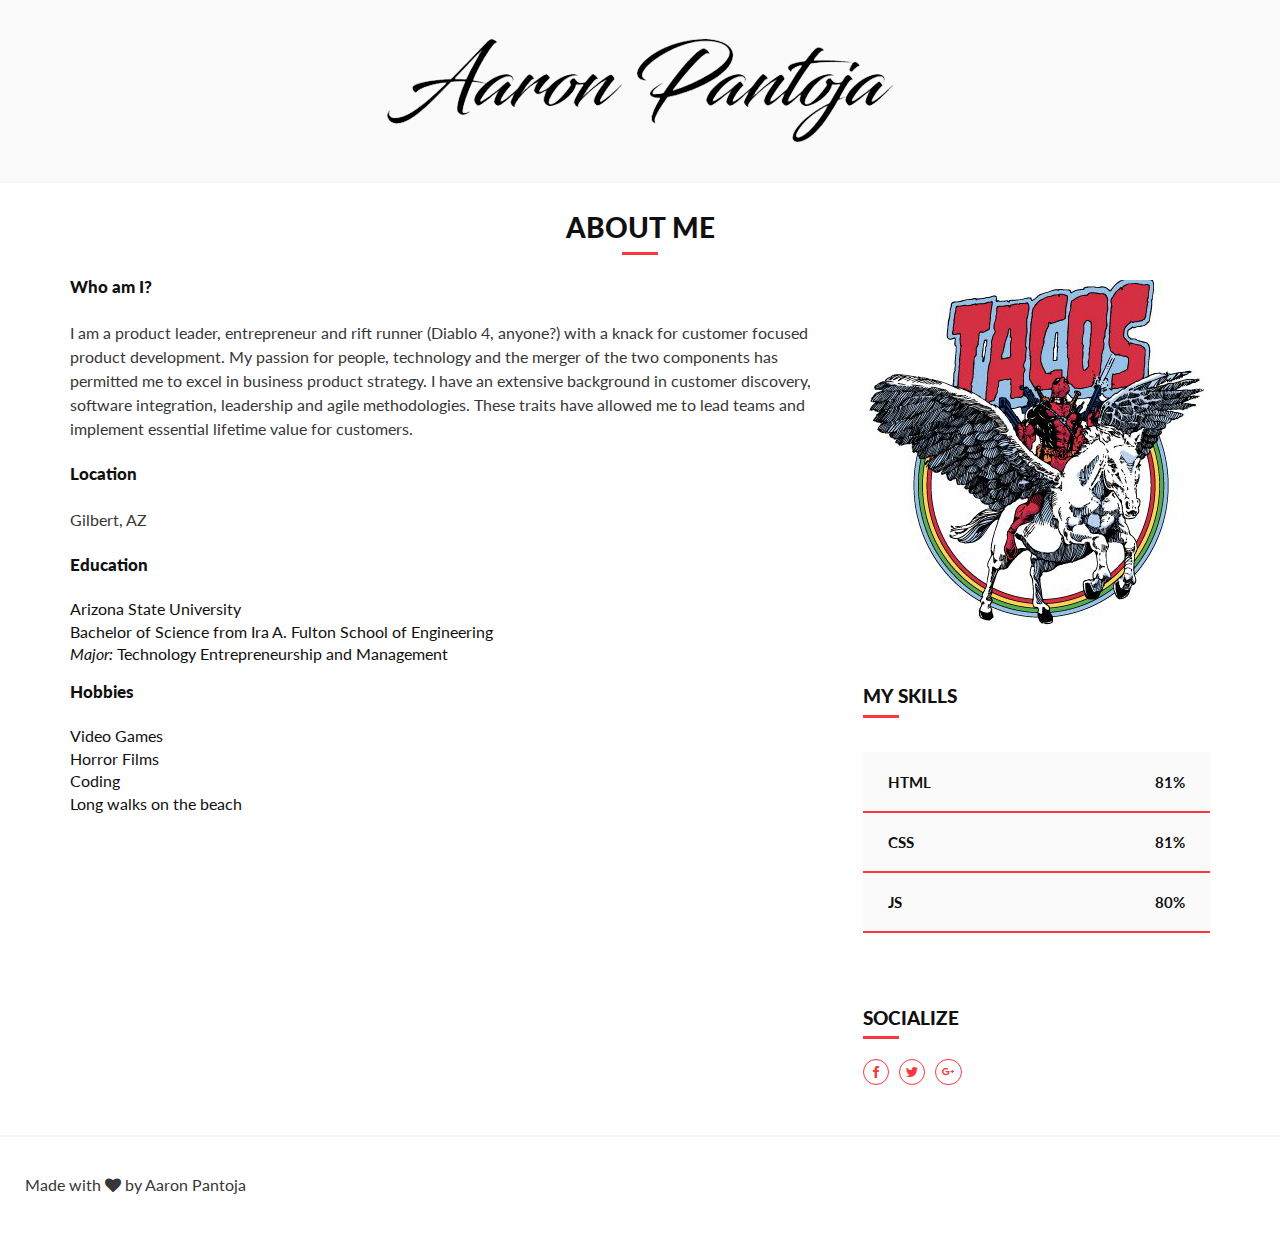
<file: index.html>
<!DOCTYPE html>
<html lang="en">
  <head>
    <title> Aaron Pantoja </title>
    <!-- METATAGS-->
    <meta charset="utf-8">
    <meta name="description" content="Gamer, Family Man, Caring">
    <meta name="viewport" content="width=device-width, maximum-scale=1.0, minimum-scale=1.0, user-scalable=no">
    <!-- STYLESHEETS-->
    <link href="./assets/css/vendor/bootstrap.css" rel="stylesheet" type="text/css">
    <link href="./assets/css/style.css" rel="stylesheet" type="text/css">
    <link href="./assets/css/responsive.css" rel="stylesheet" type="text/css">
    <!-- PLUGINS-->
    <link href="./assets/css/vendor/jquery.jscrollpane.css" rel="stylesheet" type="text/css">
    <link href="./assets/css/vendor/evil-icons.css" rel="stylesheet" type="text/css">
    <link href="./assets/css/vendor/animate.css" rel="stylesheet" type="text/css">
    <!-- GOOGLE FONT-->
    <link href="https://fonts.googleapis.com/css?family=Lato:300,400,700,900" rel="stylesheet" type="text/css">
    <!-- FAVICON-->
    <link href="./assets/images/favicon.ico" rel="shortcut icon" type="image/x-icon">
    <!-- FONT AWESOME -->
    <link rel="stylesheet" href="./assets/css/font-awesome-4.6.3/css/font-awesome.min.css">
  </head>
  <body>

    <!-- SPINNER-->
    <div class="spinner"><i class="ei-spinner-3 spinner-icon"></i></div>
    <!-- END / SPINNER-->

    <!-- PAGE CONTENT-->
    <div id="page-wrapper">
      <!-- SMALL HEADER-->
      <header class="page-header minimal sticky">
        <div class="bar-center">
          <!-- LOGO--><a href="#"><img src="./assets/images/AP-logo.PNG" alt="Aaron Pantoja" class="logo"></a>
          <!-- END LOGO-->
        </div>
      </header>
      <!-- END SMALL HEADER-->

      <div class="site-content">
        <div class="page-content">
          <h1 class="bndl-title large center">About Me</h1>
          <section>
            <div class="container">
              <div class="row">
                <div class="col-md-8">
                  <h4>Who am I?</h4>
                  <p>I am a product leader, entrepreneur and rift runner (Diablo 4, anyone?) with a knack for customer focused product development.  My passion for people, technology and the merger of the two components has permitted me to excel in business product strategy.  I have an extensive background in customer discovery, software integration, leadership and agile methodologies.  These traits have allowed me to lead teams and implement essential lifetime value for customers.</p>

                  <h4>Location</h4>
                  <p>Gilbert, AZ</p>

                  <h4>Education</h4>
                  <ul>
                    <li>Arizona State University</li>
                    <li>Bachelor of Science from Ira A. Fulton School of Engineering</li>
                    <li><i>Major: </i>Technology Entrepreneurship and Management</li>
                  </ul>

                  <h4>Hobbies</h4>
                  <ul>
                    <li>Video Games</li>
                    <li>Horror Films</li>
                    <li>Coding</li>
                    <li>Long walks on the beach</li>
                  </ul>
                </div>

                <div class="col-md-4"><img src="./media/Majestic.png" alt="alternate text" class="aligncenter">
                  <hr class="bndl-space">
                  <h2 class="bndl-title left">My Skills</h2>
                  <div class="bndl-shortcode bndl-progress-bar-group">
                    <!-- HTML PROGRESS BAR INTO OUTERSPACE-->
                    <div data-anim-to="99.9" class="bndl-progress-bar"><b class="progress-title">HTML</b><span class="progress-amount">0</span><span class="progress-graph"></span></div>
                    <!-- END / PROGRESS BAR -->
                    <!-- CSS PROGRESS BAR -->
                    <div data-anim-to="99.9" class="bndl-progress-bar"><b class="progress-title">CSS</b><span class="progress-amount">0</span><span class="progress-graph"></span></div>
                    <!-- END / PROGRESS BAR -->
                    <!-- JAVASCRIPT PROGRESS BAR -->
                    <div data-anim-to="99.9" class="bndl-progress-bar"><b class="progress-title">JS</b><span class="progress-amount">0</span><span class="progress-graph"></span></div>
                    <!-- END / PROGRESS BAR -->
                  </div>
                  <hr class="bndl-space">
                  <h2 class="bndl-title left">Socialize</h2>
                  <!-- SOCIAL ICONS-->
                  <div class="bndl-social-icons"><a href="https://www.facebook.com/aaron.pantoja"><i class="ei-sc-facebook"></i></a><a href="https://www.twitter.com/pantojaaron"><i class="ei-sc-twitter"></i></a><a href="https://plus.google.com/u/3/+AaronPantoja"><i class="ei-sc-google-plus"></i></a></div>
                  <!-- END / SOCIAL ICONS-->
                </div>
              </div>
            </div>
          </section>
        </div>
      </div>
      <!-- FOOTER-->
      <footer class="bndl-main-footer">
        <div class="bndl-footer-lower">
          <div class="container-fluid">
            <div class="row">
              <div class="col-md-5">
                <!-- WIDGET-->
                <div class="widget">
                  <p class="love">Made with <i class="fa fa-heart" aria-hidden="true"></i> by Aaron Pantoja</p>
                </div>
                <!-- END / WIDGET-->
              </div>
            </div>
          </div>
        </div>
      </footer>
      <!-- END / FOOTER-->
    </div>
    <!-- END PAGE CONTENT-->

    <!-- SCROLL TOP--><i class="scroll-top ei-chevron-up btn small"></i>
    <!-- END SCROLL TOP-->
    <!-- CORE-->
    <script src="./assets/js/vendor/jquery-2.2.2.min.js"></script>
    <script src="./assets/js/vendor/jquery.plugin.min.js"></script>
    <!-- PLUGINS-->
    <script src="./assets/js/vendor/imagesloaded.pkgd.min.js"></script>
    <script src="./assets/js/vendor/minigrid.min.js"></script>
    <script src="./assets/js/vendor/jquery.mousewheel.js"></script>
    <script src="./assets/js/vendor/jquery.jscrollpane.min.js"></script>
    <script src="./assets/js/vendor/jquery.countdown.min.js"></script>
    <script src="./assets/js/vendor/jquery.waypoints.js"></script>
    <!-- SCRIPTS-->
    <script src="./assets/js/main.js"></script>
  </body>
</html>
</file>
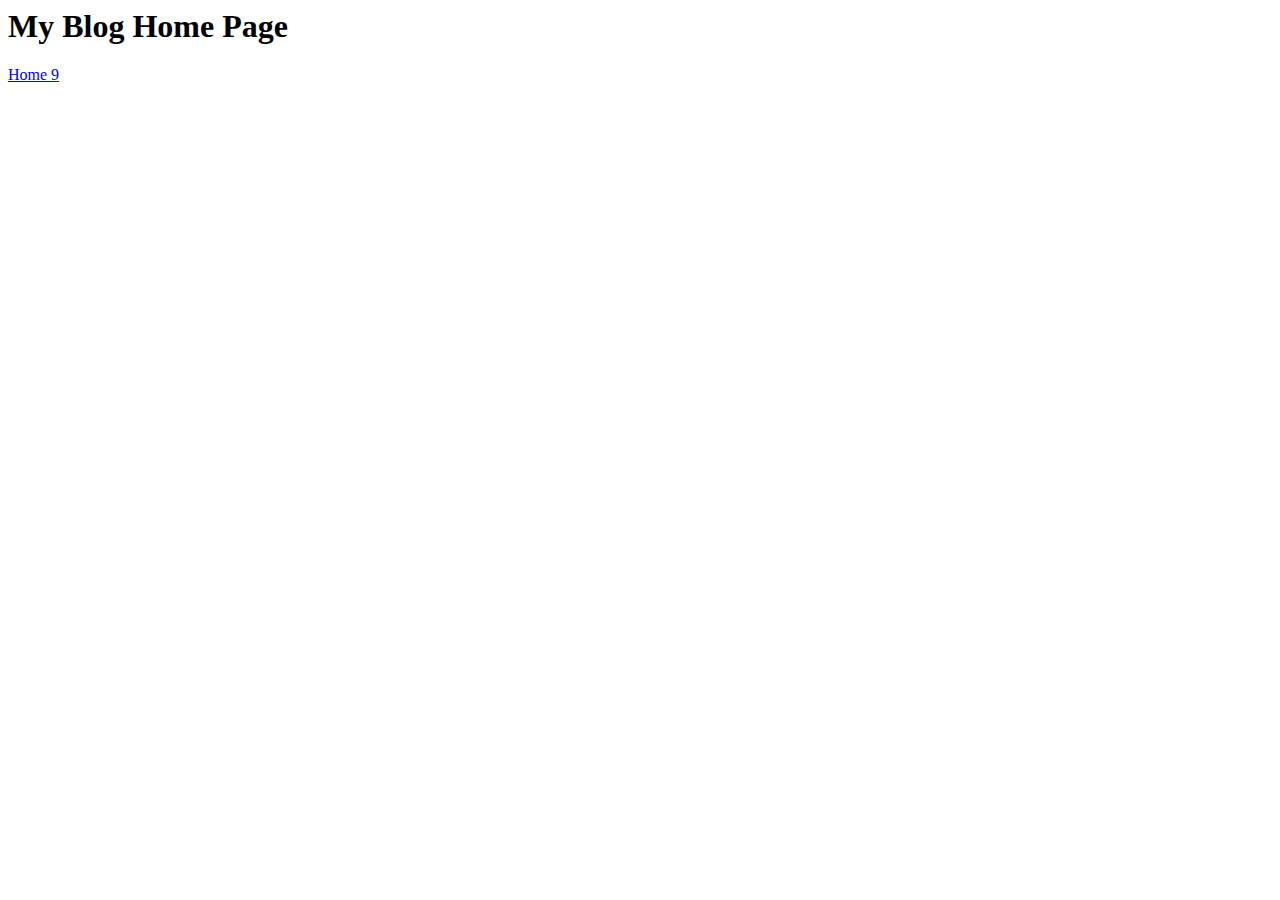
<file: blog.html>
<html lang="en">
 <head>
  <meta charset="utf-8"/>
  <meta content="width=device-width, initial-scale=1.0" name="viewport"/>
  <title>
   Horror Blog
  </title>
 </head>
 <body>
  <h1>
   My Blog Home Page
  </h1>
  <a href="blog.html">
   Home
  </a>
  <a href="content\9.html">
   9
  </a>
 </body>
</html>
</file>
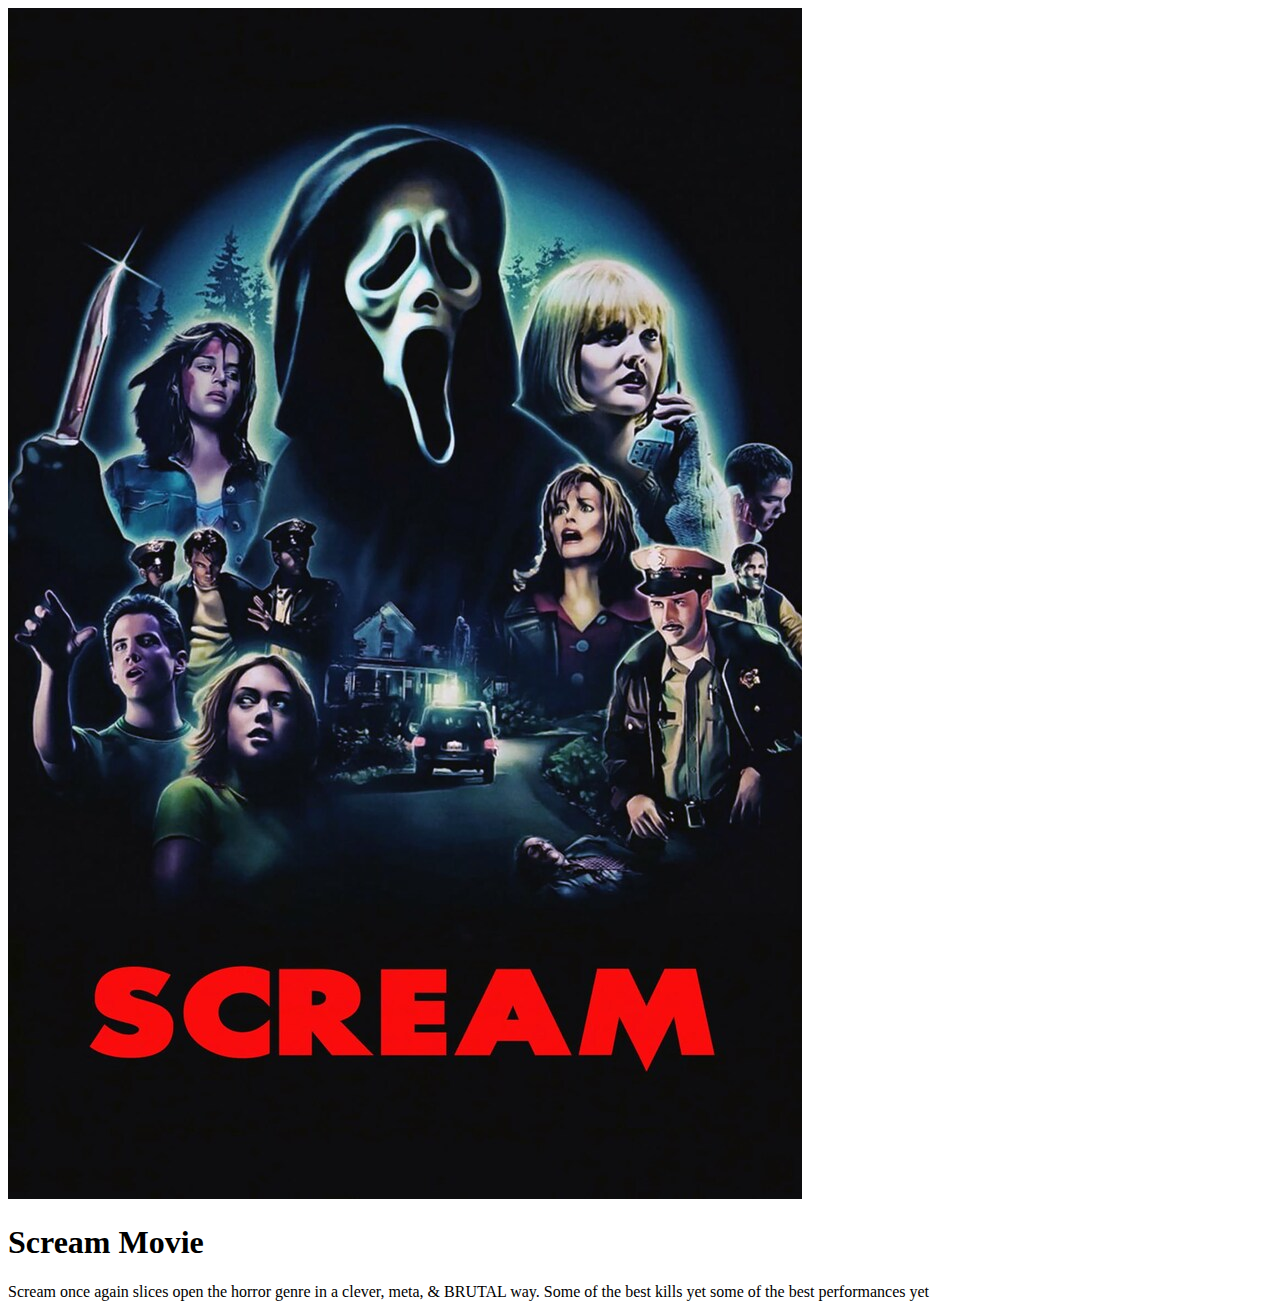
<file: content/1.html>
<!DOCTYPE html>
<html>
<head>
<title> Scream Movie </title>
</head>
<body>
<img src='scream_cover.png' alt='Cover Image'> <br />
<h1> Scream Movie </h1>Scream once again slices open the horror genre in a clever, meta, & BRUTAL way. Some of the best kills yet some of the best performances yet</body>
</html>
</file>
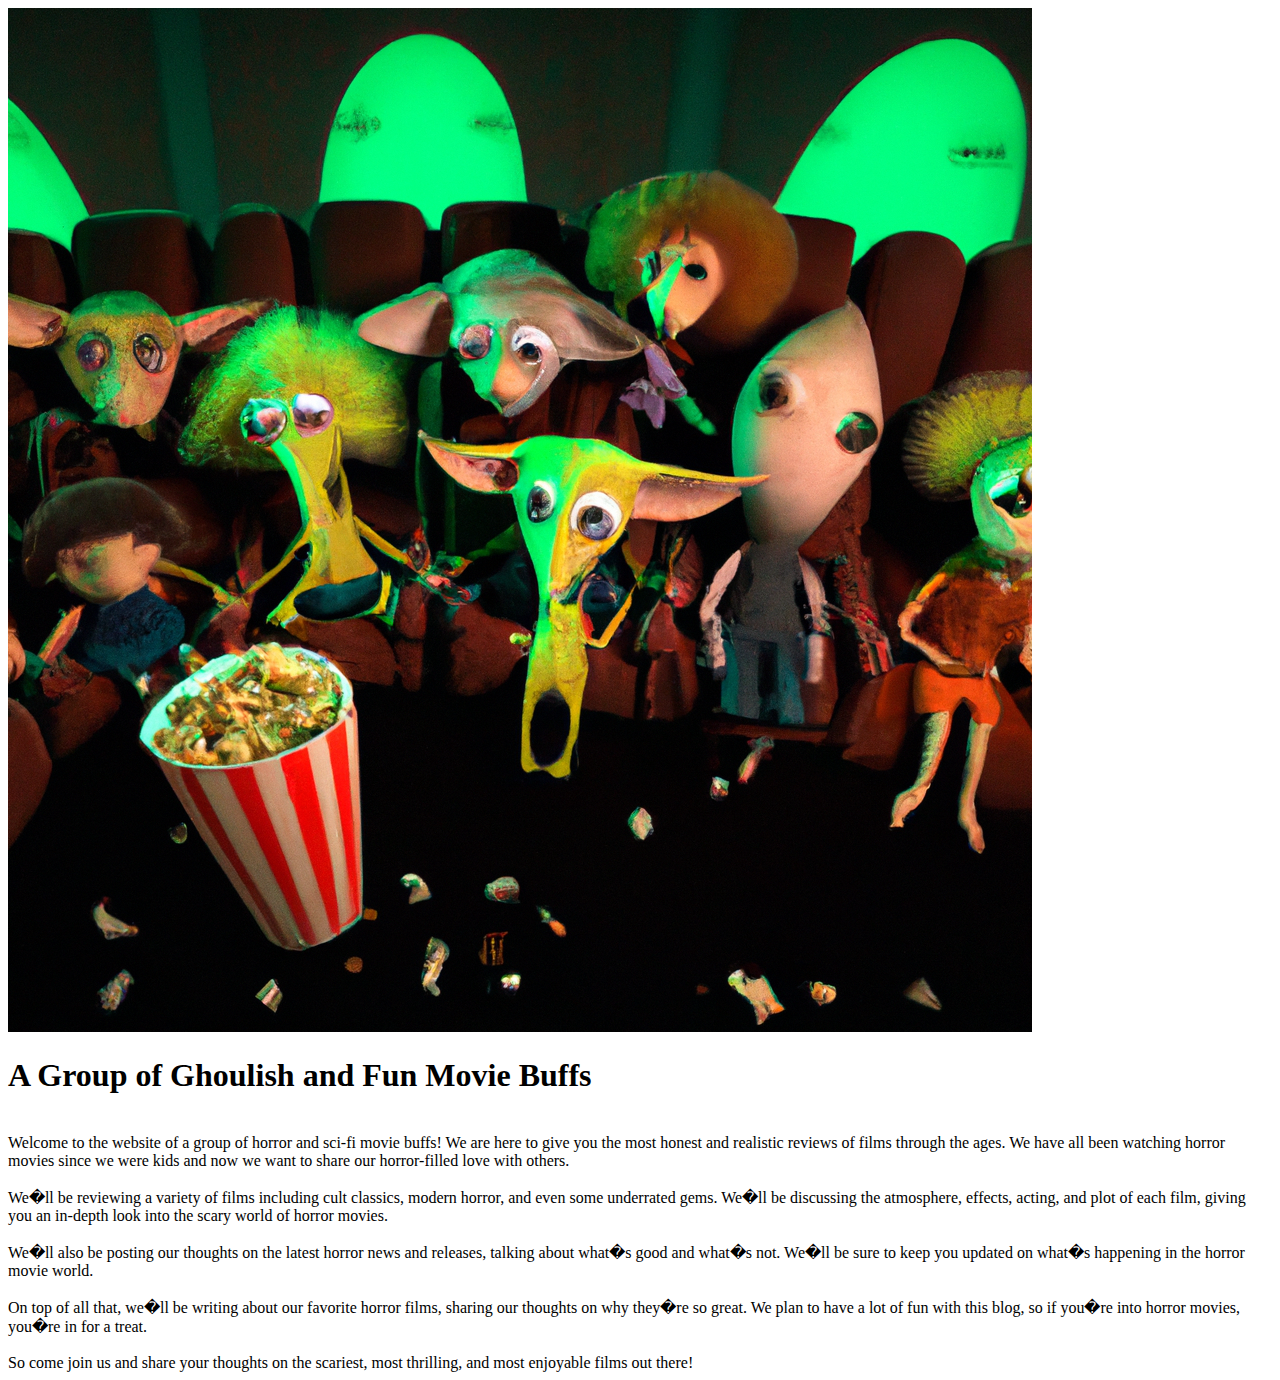
<file: content/2.html>
<!DOCTYPE html>
<html>
<head>
<title> A Group of Ghoulish and Fun Movie Buffs </title>
</head>
<body>
<img src='title2.png' alt='Cover Image'> <br />
<h1> A Group of Ghoulish and Fun Movie Buffs </h1><br />
    Welcome to the website of a group of horror and sci-fi movie buffs! We are here to give you the most honest and realistic reviews of films through the ages. We have all been watching horror movies since we were kids and now we want to share our horror-filled love with others.<br />
<br />
We�ll be reviewing a variety of films including cult classics, modern horror, and even some underrated gems. We�ll be discussing the atmosphere, effects, acting, and plot of each film, giving you an in-depth look into the scary world of horror movies. <br />
<br />
We�ll also be posting our thoughts on the latest horror news and releases, talking about what�s good and what�s not. We�ll be sure to keep you updated on what�s happening in the horror movie world.<br />
<br />
On top of all that, we�ll be writing about our favorite horror films, sharing our thoughts on why they�re so great. We plan to have a lot of fun with this blog, so if you�re into horror movies, you�re in for a treat. <br />
<br />
So come join us and share your thoughts on the scariest, most thrilling, and most enjoyable films out there!</body>
</html>
</file>
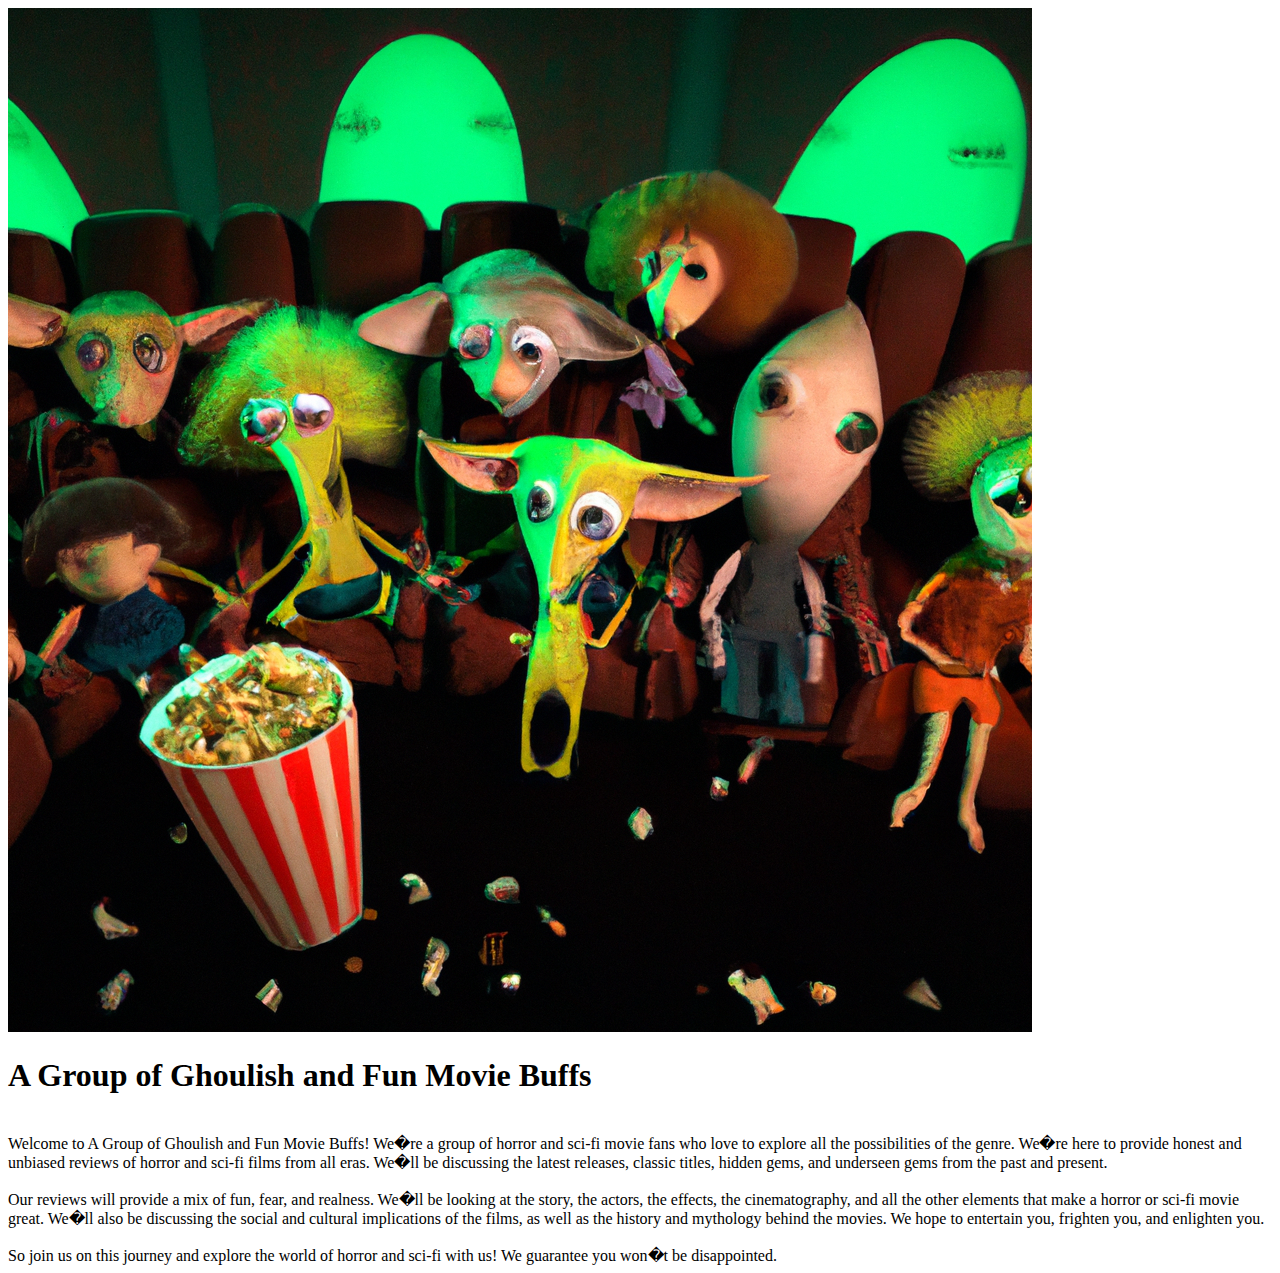
<file: content/4.html>
<!DOCTYPE html>
<html>
<head>
<title> A Group of Ghoulish and Fun Movie Buffs </title>
</head>
<body>
<img src='title2.png' alt='Cover Image'> <br />
<h1> A Group of Ghoulish and Fun Movie Buffs </h1><br />
    Welcome to A Group of Ghoulish and Fun Movie Buffs! We�re a group of horror and sci-fi movie fans who love to explore all the possibilities of the genre. We�re here to provide honest and unbiased reviews of horror and sci-fi films from all eras. We�ll be discussing the latest releases, classic titles, hidden gems, and underseen gems from the past and present.<br />
<br />
Our reviews will provide a mix of fun, fear, and realness. We�ll be looking at the story, the actors, the effects, the cinematography, and all the other elements that make a horror or sci-fi movie great. We�ll also be discussing the social and cultural implications of the films, as well as the history and mythology behind the movies. We hope to entertain you, frighten you, and enlighten you.<br />
<br />
So join us on this journey and explore the world of horror and sci-fi with us! We guarantee you won�t be disappointed.</body>
</html>
</file>
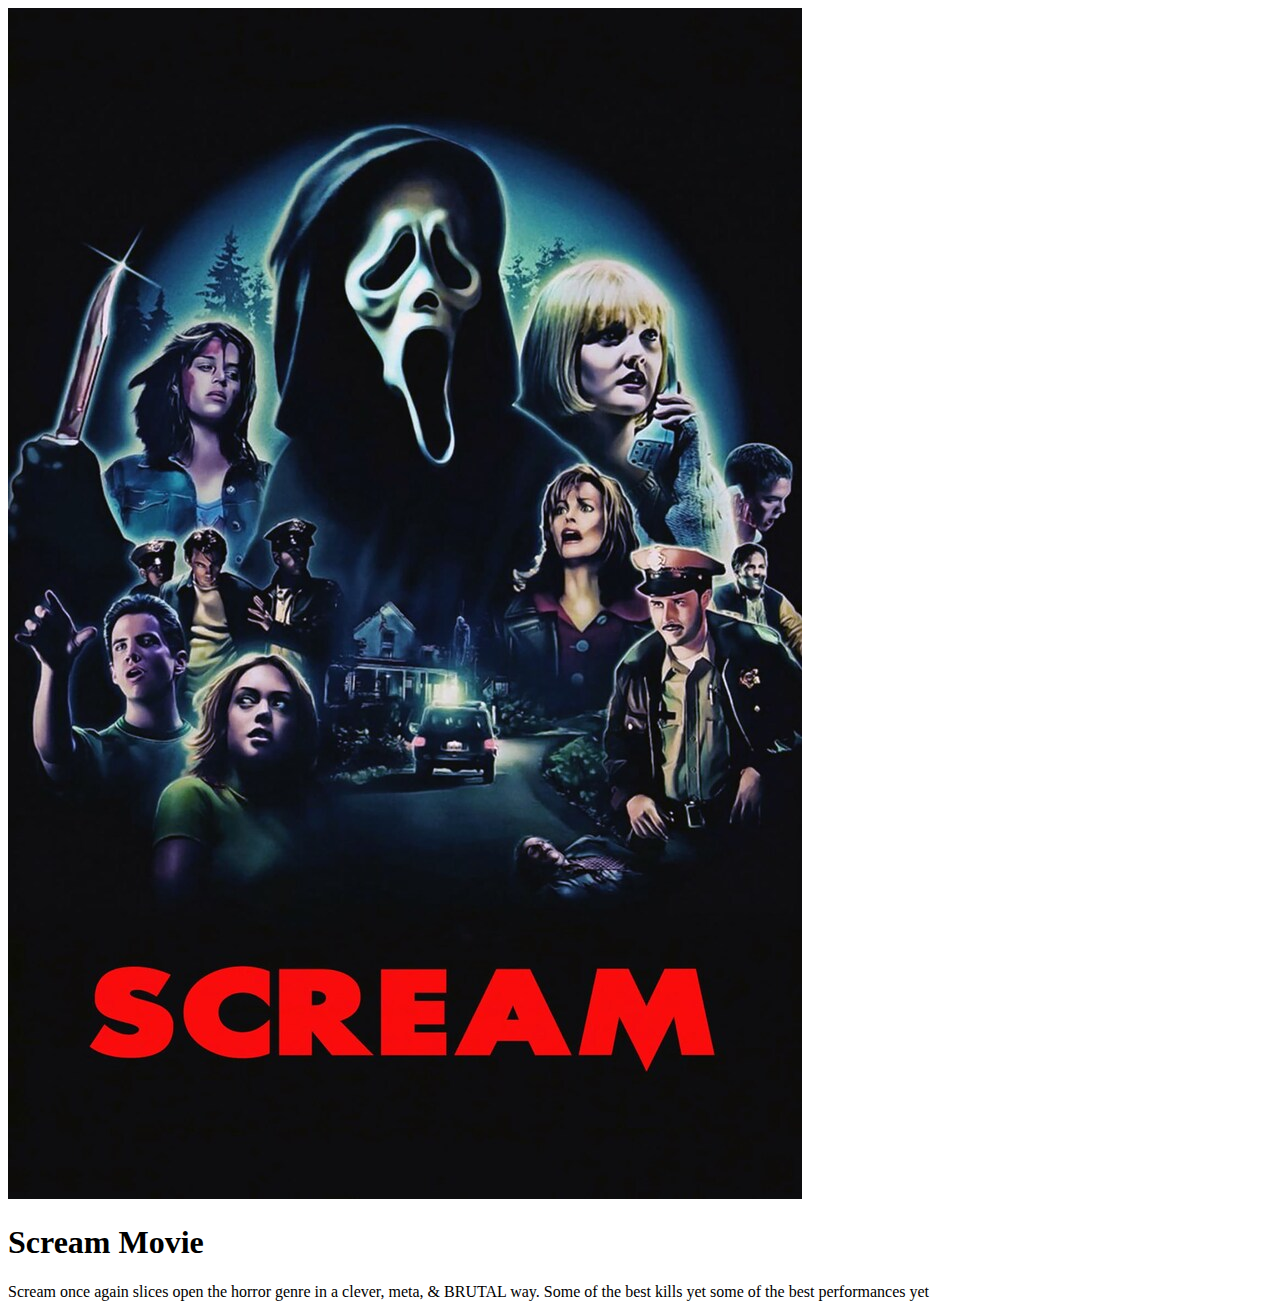
<file: content/7.html>
<!DOCTYPE html>
<html>
<head>
<title> Scream Movie </title>
</head>
<body>
<img src='scream_cover2.png' alt='Cover Image'> <br />
<h1> Scream Movie </h1>Scream once again slices open the horror genre in a clever, meta, & BRUTAL way. Some of the best kills yet some of the best performances yet</body>
</html>
</file>
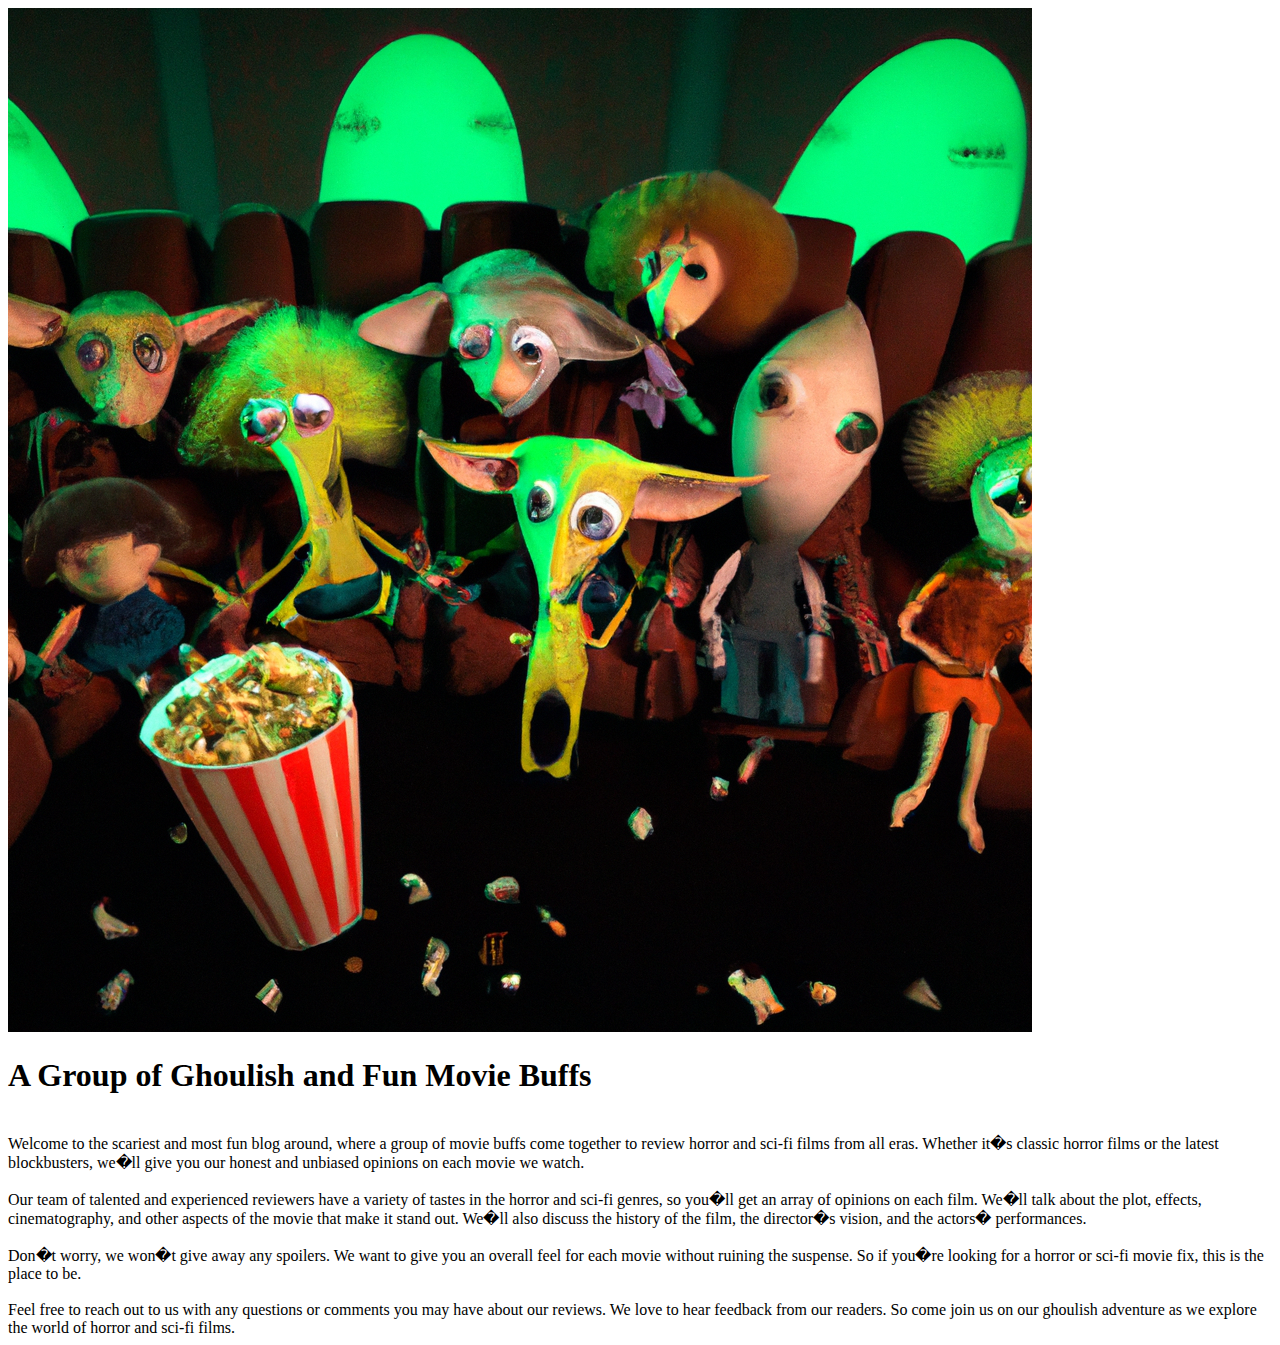
<file: content/8.html>
<!DOCTYPE html>
<html>
<head>
<title> A Group of Ghoulish and Fun Movie Buffs </title>
</head>
<body>
<img src='title2.png' alt='Cover Image'> <br />
<h1> A Group of Ghoulish and Fun Movie Buffs </h1><br />
    Welcome to the scariest and most fun blog around, where a group of movie buffs come together to review horror and sci-fi films from all eras. Whether it�s classic horror films or the latest blockbusters, we�ll give you our honest and unbiased opinions on each movie we watch. <br />
<br />
Our team of talented and experienced reviewers have a variety of tastes in the horror and sci-fi genres, so you�ll get an array of opinions on each film. We�ll talk about the plot, effects, cinematography, and other aspects of the movie that make it stand out. We�ll also discuss the history of the film, the director�s vision, and the actors� performances. <br />
<br />
Don�t worry, we won�t give away any spoilers. We want to give you an overall feel for each movie without ruining the suspense. So if you�re looking for a horror or sci-fi movie fix, this is the place to be. <br />
<br />
Feel free to reach out to us with any questions or comments you may have about our reviews. We love to hear feedback from our readers. So come join us on our ghoulish adventure as we explore the world of horror and sci-fi films.</body>
</html>
</file>
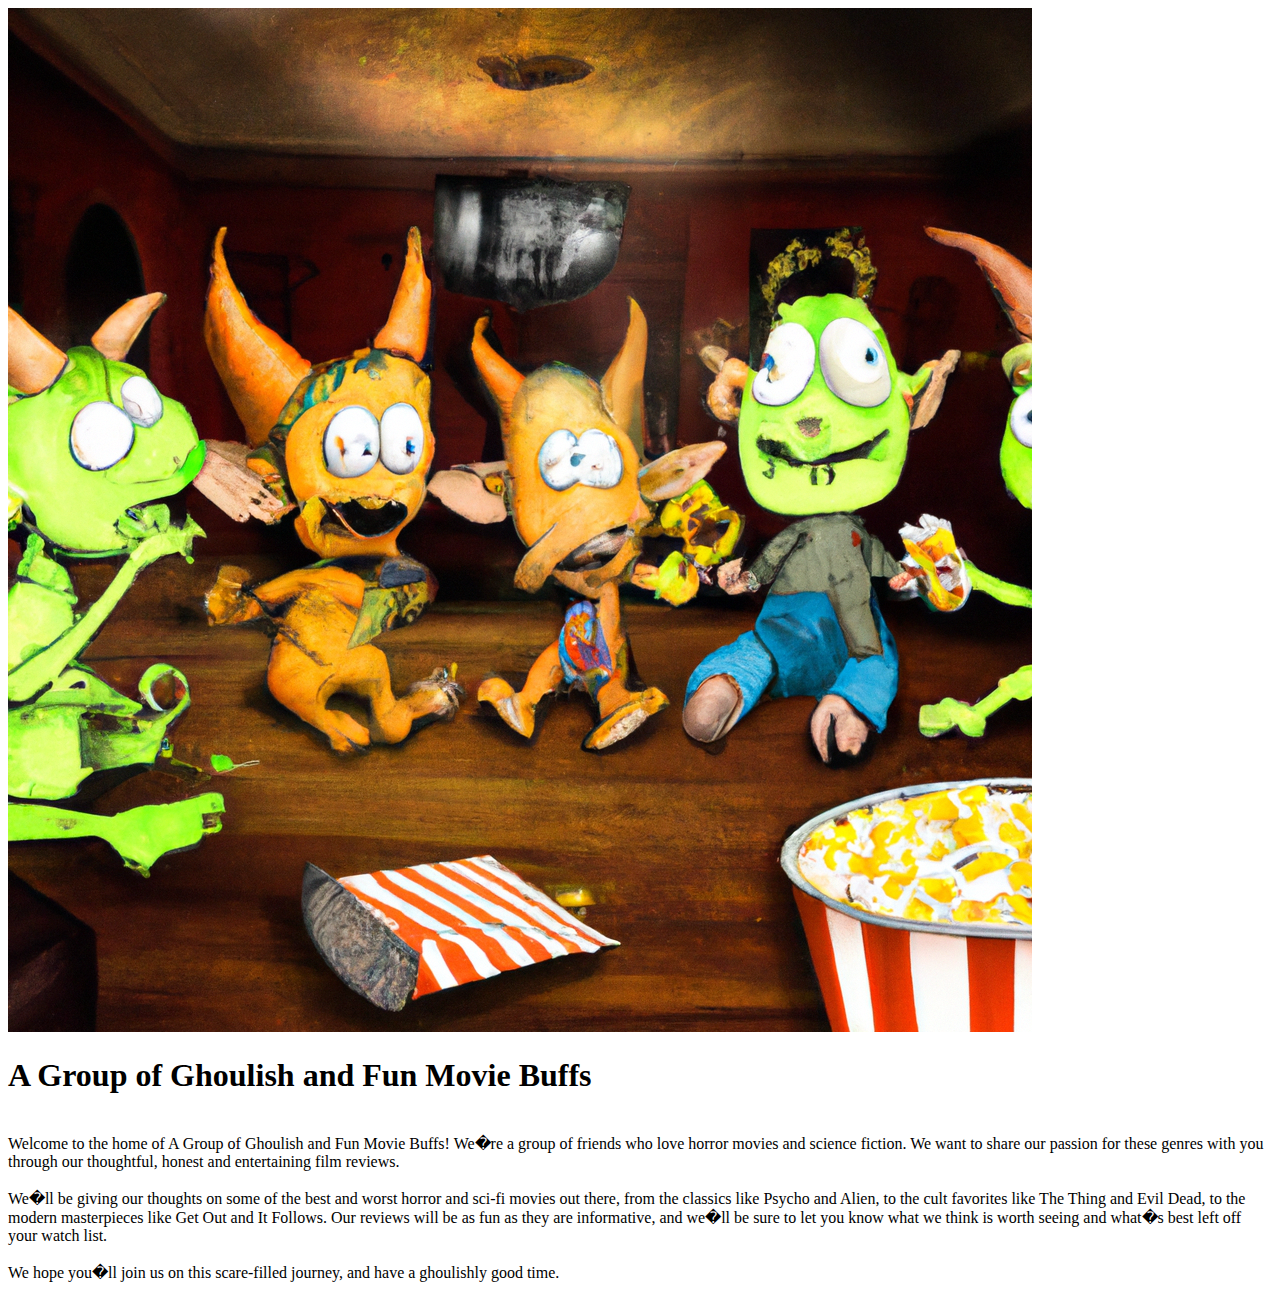
<file: content/9.html>
<!DOCTYPE html>
<html>
<head>
<title> A Group of Ghoulish and Fun Movie Buffs </title>
</head>
<body>
<img src='title3.png' alt='Cover Image'> <br />
<h1> A Group of Ghoulish and Fun Movie Buffs </h1><br />
Welcome to the home of A Group of Ghoulish and Fun Movie Buffs! We�re a group of friends who love horror movies and science fiction. We want to share our passion for these genres with you through our thoughtful, honest and entertaining film reviews. <br />
<br />
We�ll be giving our thoughts on some of the best and worst horror and sci-fi movies out there, from the classics like Psycho and Alien, to the cult favorites like The Thing and Evil Dead, to the modern masterpieces like Get Out and It Follows. Our reviews will be as fun as they are informative, and we�ll be sure to let you know what we think is worth seeing and what�s best left off your watch list. <br />
<br />
We hope you�ll join us on this scare-filled journey, and have a ghoulishly good time.</body>
</html>
</file>
<file: assets/css/style.css>
/*
*
* HTML Theme: Purchased by Aaron Pantoja on Themeforest.net
* Version: 1.0
* Theme Author: MakingCG

* [1] GLOBAL SETTINGS
* [2] LAYOUT
* [3] HEADER
* [4] BLOG
* [5] WIDGETS
* [6] FOOTER
* [7] SHORTCODES
* [8] PAGES
* [9] COMPONENTS
*
*/
/*
 * [1] GLOBAL SETTINGS
 * ---------------------------------------------------
 */
/* Base Styles */
* {
  outline: 0;
}
html {
  font-size: 0.875em;
  -webkit-tap-highlight-color: rgba(0, 0, 0, 0);
  -webkit-font-smoothing: antialiased;
  line-height: 1.4;
  -ms-text-size-adjust: 100%;
  /* 2 */
  -webkit-text-size-adjust: 100%;
  /* 2 */
}
body {
  font-family: "Lato", Helvetica, Arial, sans-serif;
  background-color: #fafafa;
  color: #101010;
  font-weight: 400;
  margin: 0;
}
/* Selection */
::-moz-selection {
  background: #fc373e;
  color: #101010;
}
::selection {
  background: #fc373e;
  color: #101010;
}
/* Focus */
a:focus {
  outline: none;
}
a::-moz-focus-inner {
  border: 0;
}
fieldset {
  border: 0;
  margin: 0;
  padding: 0;
}
article,
aside,
details,
figcaption,
figure,
footer,
header,
main,
menu,
nav,
section,
summary {
  display: block;
}
audio,
canvas,
progress,
video {
  display: inline-block;
  /* 1 */
  vertical-align: baseline;
  /* 2 */
}
[hidden],
template {
  display: none;
}
textarea {
  resize: vertical;
}
p {
  color: #373737;
  margin-bottom: 1.3em;
  font-size: 16px;
  line-height: 1.5;
}
p a:hover {
  text-decoration: underline;
}
h1,
h2,
h3,
h4 {
  margin-top: 0;
  line-height: 1.4;
  font-weight: 900;
}
h1 {
  font-size: 2.074em;
}
h2 {
  font-size: 1.728em;
}
h3 {
  font-size: 1.44em;
}
h4 {
  font-size: 1.2em;
}
small,
.font_small {
  font-size: 0.833em;
}
b {
  font-weight: 700;
}
a {
  -webkit-transition: 0.3s all ease;
  -moz-transition: 0.3s all ease;
  transition: 0.3s all ease;
}
a:link,
a:visited {
  color: inherit;
  text-decoration: none;
}
a:hover {
  text-decoration: none;
  color: #fc373e;
}
ul,
ol {
  padding: 0;
}
ul li {
  display: block;
  font-size: 16px;
}
img {
  vertical-align: middle;
  max-width: 100%;
  border: 0;
}
code,
kbd,
pre,
samp {
  font-family: monospace, monospace;
  font-size: 1em;
}
button,
input,
optgroup,
select,
textarea {
  color: inherit;
  /* 1 */
  font: inherit;
  /* 2 */
  margin: 0;
  /* 3 */
}
table {
  border-collapse: collapse;
  border-spacing: 0;
}
td,
th {
  padding: 0;
}
.muted-text {
  color: #8e8e8e;
}
/* Inputs */
input[type="text"],
input[type="search"],
input[type="email"],
input[type="password"],
input[type="number"],
input[type="url"] {
  -webkit-appearance: none;
}
input:not([type="submit"]),
textarea {
  box-sizing: border-box !important;
  background: #f5f5f5;
  margin: 15px 0;
  padding: 15px;
  width: 100%;
  outline: 0;
  border: 0;
  vertical-align: middle;
}
button,
input[type="submit"] {
  color: #fc373e !important;
  border: 2px solid #fc373e;
  font-weight: 900 !important;
  text-transform: uppercase;
  background: transparent;
  margin: 6px 15px 6px 0;
  display: inline-block;
  border-radius: 3px;
  padding: 10px 20px;
  outline: 0;
  font-size: 13px;
  -webkit-transition: 0.3s all ease;
  -moz-transition: 0.3s all ease;
  transition: 0.3s all ease;
  cursor: pointer;
}
button:hover,
input[type="submit"]:hover {
  background: #fc373e;
  color: #fff !important;
}
input[type="checkbox"],
input[type="radio"] {
  display: inline-block;
  margin-right: 10px;
  width: initial;
}
input[type="file"] {
  background: transparent;
  padding: 0;
}
select {
  background: #f2f2f2;
  margin: 6px 15px 6px 0;
  padding: 10px 10px;
  width: 100%;
  border: 0;
}
textarea {
  min-height: 220px;
}
label {
  color: #8e8e8e;
  font-size: 13px;
  display: block;
}
.form-group {
  margin-bottom: 10px;
}
.input-group label {
  color: #101010;
}
form textarea {
  margin-bottom: 25px;
}
::-webkit-input-placeholder {
  color: #8e8e8e;
}
input:-moz-placeholder {
  color: #8e8e8e;
}
:-ms-input-placeholder {
  color: #8e8e8e;
}
/* Button Hover Action */
.bndl-social-icons i,
[class*='ei-'].btn {
  -webkit-transform: scale(1);
  -moz-transform: scale(1);
  transform: scale(1);
  -webkit-transition: 0.15s all ease;
  -moz-transition: 0.15s all ease;
  transition: 0.15s all ease;
}
.bndl-social-icons i:hover,
[class*='ei-'].btn:hover {
  -webkit-transform: scale(1.15);
  -moz-transform: scale(1.15);
  transform: scale(1.15);
}
/* Helpers */
/* Wordpress Useful Class */
.alignnone {
  margin: 5px 20px 20px 0;
}
.aligncenter,
div.aligncenter {
  display: block;
  margin: 5px auto 5px auto;
}
.alignright {
  float: right;
  margin: 5px 0 20px 20px;
}
.alignleft {
  float: left;
  margin: 5px 20px 20px 0;
}
a img.alignright {
  float: right;
  margin: 5px 0 20px 20px;
}
a img.alignnone {
  margin: 5px 20px 20px 0;
}
a img.alignleft {
  float: left;
  margin: 5px 20px 20px 0;
}
a img.aligncenter {
  display: block;
  margin-left: auto;
  margin-right: auto;
}
/* Absolute Center Align */
.bndl-center {
  -webkit-transform: translateY(-50%);
  -moz-transform: translateY(-50%);
  transform: translateY(-50%);
  margin: 0 auto !important;
  position: absolute;
  text-align: center;
  z-index: 20;
  top: 50%;
  right: 0;
  left: 0;
}
/* Vertical center */
.vertical-align {
  display: flex;
  align-items: center;
}
/* Text Center */
.text-center {
  text-align: center;
}
.text-right {
  text-align: right;
}
/* Vertical & Bottom Space */
.m-25 {
  padding-top: 25px;
  padding-bottom: 25px;
}
.m-50 {
  padding-top: 50px;
  padding-bottom: 50px;
}
.m-75 {
  padding-top: 75px;
  padding-bottom: 75px;
}
.m-100 {
  padding-top: 100px;
  padding-bottom: 100px;
}
/* Aditional Space */
.bndl-space {
  display: block;
  border: none;
  margin-top: 50px;
}
/*
 * [2] LAYOUT
 * ---------------------------------------------------
 */
/* Page Wrapper */
#page-wrapper {
  position: relative;
  overflow-x: hidden;
  /* Grey blog loop background */
}
#page-wrapper.sidebar-fixed {
  padding-left: 330px;
}
#page-wrapper.sidebar-fixed .site-content.grey-background {
  padding-top: 0;
}
#page-wrapper.sidebar-fixed .container {
  padding-left: 50px;
  padding-right: 50px;
}
#page-wrapper.sidebar-fixed .page-header.fixed {
  left: 0;
}
#page-wrapper.sidebar-fixed.widget-sidebar .bndl-breadcrumb {
  padding-top: 50px;
}
#page-wrapper.widget-sidebar .post.single .post-body {
  text-align: left;
}
#page-wrapper.widget-sidebar .post.single .bndl-title {
  text-align: left;
}
#page-wrapper.widget-sidebar .post.single .bndl-title:after {
  margin: 5px 0;
}
#page-wrapper.widget-sidebar .blog-categories,
#page-wrapper.widget-sidebar .pagination {
  text-align: left;
}
#page-wrapper.widget-sidebar .container-fluid .page-breadcrumb .container-fluid {
  padding-left: 15px;
  padding-right: 15px;
}
#page-wrapper.widget-sidebar.sidebar-fixed .page-header {
  display: none;
}
#page-wrapper .site-content {
  border-bottom: 1px solid #f5f5f5;
  border-top: 1px solid #f5f5f5;
  background-color: #fff;
  padding-bottom: 50px;
  padding-top: 25px;
}
#page-wrapper .site-content [class*="m-"]:first-of-type {
  padding-top: 0;
  margin-top: 0;
}
#page-wrapper .col-md-4 .widget {
  padding-left: 30px;
}
#page-wrapper .grey-background {
  background-color: #fafafa !important;
  padding-top: 50px;
}
/* Center Page Content */
#bndl-center-page {
  width: 100%;
  height: 100%;
  position: absolute;
  display: table;
}
#bndl-center-page > [class*='container-'] {
  display: table-cell;
  vertical-align: middle;
  text-align: center;
}
/* Widget Sidebar Layout */
.widget-sidebar .container-fluid {
  max-width: 1600px;
  margin: 0 auto;
}
.widget-sidebar .container-fluid .blog-categories {
  padding-top: 0 !important;
}
/* Blog Loop Grid */
.blog-loop[class*='masonry-col-'] .post {
  display: block;
  position: relative;
}
.blog-loop.masonry-col-4 .post {
  width: 25%;
}
.blog-loop.masonry-col-3 .post {
  width: 33.33%;
}
.blog-loop.masonry-col-2 .post {
  width: 50%;
}
.blog-loop.masonry-col-1 .post {
  width: 100%;
}
/* Left & Right Hidden Sidebars */
.bndl-sidebar {
  width: 330px;
  background: #fff;
  -webkit-transition: 0.6s all ease;
  -moz-transition: 0.6s all ease;
  transition: 0.6s all ease;
  position: fixed;
  z-index: 10000;
  height: 100%;
  box-shadow: 0 6px 20px rgba(0, 0, 0, 0.05);
  top: 0;
}
.bndl-sidebar.left .content-wrapper .widget,
.bndl-sidebar.right .content-wrapper .widget {
  text-align: center;
}
.bndl-sidebar.left .content-wrapper .widget .widget-title:after,
.bndl-sidebar.right .content-wrapper .widget .widget-title:after {
  margin: 5px auto 0;
}
.bndl-sidebar.left:not(.mobile) {
  left: -350px;
}
.bndl-sidebar.right {
  right: -350px;
}
.bndl-sidebar .content-wrapper {
  position: relative;
  height: 100%;
}
.bndl-sidebar .content-wrapper .widget .bndl-menu {
  margin: -16px -20px;
}
.bndl-sidebar .content-wrapper .widget:first-child {
  margin-top: 45px;
}
.bndl-sidebar .widget {
  padding: 0 20px;
}
/* Close Area for hide opened sidebar */
.toucharea {
  position: fixed;
  top: 0;
  bottom: 0;
  display: block;
  z-index: 10000;
}
.toucharea.left {
  right: 0;
  left: 330px;
}
.toucharea.right {
  left: 0;
  right: 330px;
}
body {
  /* Transparent Filter */
  /* Transparent Filter Active */
}
body:before {
  content: "";
  width: 100%;
  height: 100%;
  position: fixed;
  top: 0;
  bottom: 0;
  background: rgba(255, 255, 255, 0.9);
  z-index: 9999;
  opacity: 0;
  visibility: hidden;
  -webkit-transition: 0.6s all ease;
  -moz-transition: 0.6s all ease;
  transition: 0.6s all ease;
}
body.white-filter:before {
  opacity: 1;
  visibility: visible;
}
/*
 * [3] HEADER
 * ---------------------------------------------------
 */
/* Main Header */
.page-header {
  table-layout: fixed;
  text-align: center;
  position: relative;
  display: table;
  width: 100%;
  z-index: 21;
  /* Fixed Header */
  /* Minimal Header Styles */
  /* Big Header Styles */
  /* Menu Icon */
  /* Widget Icon */
}
.page-header [class*='bar-'] {
  vertical-align: middle;
  display: table-cell;
  width: 100%;
}
.page-header .bar-left {
  text-align: left;
}
.page-header .bar-right {
  text-align: right;
}
.page-header.fixed {
  background: rgba(255, 255, 255, 0.98);
  padding: 10px 30px;
  -webkit-transition: 0.3s all ease;
  -moz-transition: 0.3s all ease;
  transition: 0.3s all ease;
  position: fixed;
  box-shadow: 0 6px 20px rgba(0, 0, 0, 0.05);
  top: 0;
  -webkit-animation: fadeInDown 0.6s both;
  -moz-animation: fadeInDown 0.6s both;
  animation: fadeInDown 0.6s both;
  /* Minimal Header Fixed Style */
  /* Big Header Fixed Style */
}
.page-header.fixed .text-logo i {
  font-size: 30px;
}
.page-header.fixed .text-logo .text {
  font-size: 30px;
}
.page-header.fixed.minimal {
  padding: 10px 35px;
  background-color: rgba(255, 255, 255, 0.95);
}
.page-header.fixed.big {
  text-align: left;
  background-color: rgba(255, 255, 255, 0.95);
}
.page-header.fixed.big .logo-center {
  display: table-cell;
  width: 190px;
  vertical-align: middle;
  padding: 5px 15px 5px 0;
}
.page-header.fixed.big .logo-center .logo {
  width: 100%;
}
.page-header.minimal {
  padding: 30px 35px;
}
.page-header.big {
  border-bottom: 1px solid #f5f5f5;
  background-color: #fff;
  padding: 0 35px;
}
.page-header.big .logo-center {
  padding: 20px 0;
}
.page-header.big .bndl-search {
  margin-left: 5px;
  vertical-align: middle;
}
.page-header.big .bndl-menu.horizontal li a {
  text-align: left;
}
.page-header .bndl-burger {
  display: inline-block;
  cursor: pointer;
}
.page-header .bndl-burger span {
  display: inline-block;
  vertical-align: middle;
}
.page-header .bndl-burger .bndl-icon-mark {
  padding-left: 15px;
}
.page-header .bndl-burger .bndl-burger-icon {
  display: inline-block;
}
.page-header .bndl-burger .bndl-burger-icon span {
  width: 22px;
  height: 2px;
  margin: 5px 0;
  display: block;
  background: #101010;
  -webkit-transform-origin: 50%;
  transform-origin: 50%;
  -webkit-transition: 0.3s all ease;
  -moz-transition: 0.3s all ease;
  transition: 0.3s all ease;
}
.page-header .bndl-burger .bndl-burger-icon.active span:nth-child(1) {
  -webkit-transform: rotate(45deg) translate(5px, 5px);
  -moz-transform: rotate(45deg) translate(5px, 5px);
  transform: rotate(45deg) translate(5px, 5px);
}
.page-header .bndl-burger .bndl-burger-icon.active span:nth-child(2) {
  opacity: 0;
}
.page-header .bndl-burger .bndl-burger-icon.active span:nth-child(3) {
  -webkit-transform: rotate(-45deg) translate(5px, -5px);
  -moz-transform: rotate(-45deg) translate(5px, -5px);
  transform: rotate(-45deg) translate(5px, -5px);
}
.page-header .bndl-widget {
  display: inline-block;
  margin-left: 15px;
  padding: 8px 0 8px 8px;
  cursor: pointer;
}
.page-header .bndl-widget .bndl-widget-icon span {
  background: #fc373e;
  display: block;
  margin: 4px 0;
  width: 16px;
  height: 2px;
}
.page-header .bndl-widget .bndl-widget-icon span:nth-child(2) {
  margin-left: 3px;
}
/* Hero Header */
.image-header {
  position: relative;
  min-height: 600px;
  /* Big Header */
  /* Minimal Header */
  /* White Header */
  /* Subscribe Bar */
  /* Header Title */
  /* Backround Image */
  /* Breadcrumb in Image Header */
  /* Title Content Header */
}
.image-header.big .page-header {
  background-color: transparent;
  border-bottom: 0;
}
.image-header.big .page-header.fixed {
  background: rgba(255, 255, 255, 0.95);
}
.image-header.big .bndl-center {
  padding-top: 100px;
}
.image-header.big .bndl-menu > li a:hover {
  background-color: transparent;
}
.image-header.minimal .bndl-center {
  padding-top: 50px;
}
.image-header.minimal .page-header:not(.fixed) {
  background: transparent;
}
.image-header.white .bndl-title {
  color: #fff;
}
.image-header.white .bndl-burger-icon span {
  background: #fff;
}
.image-header.white .bndl-icon-mark {
  color: #fff;
}
.image-header.white .subscribe-bar {
  color: #fff;
}
.image-header.white .subscribe-bar i {
  color: #fff;
}
.image-header.white .fixed .bndl-menu > li > a {
  color: #101010 !important;
}
.image-header.white .fixed .text-logo .text {
  color: #101010;
}
.image-header.white .text-logo .text {
  color: #fff;
}
.image-header.white .post-body .post-meta {
  color: #fff;
}
.image-header .subscribe-bar {
  background: transparent;
  color: #101010;
}
.image-header .subscribe-bar i {
  color: #101010;
}
.image-header .bndl-title {
  max-width: 970px;
  font-size: 60px;
  line-height: 1.2;
  margin: 0 auto;
}
.image-header .image {
  background-repeat: no-repeat;
  background-size: cover;
  background-position: center;
  position: absolute;
  display: block;
  height: 100%;
  width: 100%;
  top: 0;
}
.image-header .page-breadcrumb {
  position: absolute;
  margin: 0 auto;
  bottom: 0;
  left: 0;
  right: 0;
  z-index: 2;
  background: rgba(255, 255, 255, 0);
  background: -moz-linear-gradient(top, rgba(255, 255, 255, 0) 0%, rgba(0, 0, 0, 0.2) 100%);
  background: -webkit-linear-gradient(top, rgba(255, 255, 255, 0) 0%, rgba(0, 0, 0, 0.2) 100%);
  background: -o-linear-gradient(top, rgba(255, 255, 255, 0) 0%, rgba(0, 0, 0, 0.2) 100%);
  background: -ms-linear-gradient(top, rgba(255, 255, 255, 0) 0%, rgba(0, 0, 0, 0.2) 100%);
  background: linear-gradient(to bottom, rgba(255, 255, 255, 0) 0%, rgba(0, 0, 0, 0.2) 100%);
  filter: progid:DXImageTransform.Microsoft.gradient(startColorstr='#ffffff', endColorstr='#000000', GradientType=0);
}
.image-header .page-breadcrumb .bndl-breadcrumb a {
  color: #8e8e8e;
}
.image-header .post-body {
  display: block;
}
.image-header .post-body .post-category {
  margin-bottom: 15px;
}
.image-header .post-body .post-category a {
  color: #101010;
  font-weight: 700;
}
.image-header .post-body .post-meta {
  margin-top: 30px;
  color: #101010;
}
.image-header .post-body .post-meta div {
  font-size: 15px;
  font-weight: 700;
}
/* Subscribe Bar */
.subscribe-bar {
  background-color: #fc373e;
  letter-spacing: 0.3px;
  position: relative;
  text-align: center;
  padding: 10px 5px;
  font-size: 13px;
  color: #fff;
  z-index: 20;
}
.subscribe-bar .subscribe-text:hover {
  text-decoration: underline;
  cursor: pointer;
}
.subscribe-bar i {
  position: relative;
  font-size: 13px;
  margin: 0 5px;
  color: #fff;
  top: -2px;
}
.subscribe-bar .ei-close {
  font-size: 10px;
  cursor: pointer;
  opacity: 0.5;
}
/* Search Icon */
.bndl-search {
  cursor: pointer;
  display: inline-block;
}
/*
 * [4] BLOG
 * ---------------------------------------------------
 */
/* Blog Loops */
.loop {
  opacity: 0;
  visibility: hidden;
  width: 100%;
  margin-top: -10px;
  /* Show Blog loops after loading */
  /* Vertical Layout */
  /* Horizontal Layout */
  /* Masonry Layout */
  /* Thumbnail Layout */
  /* Post settings */
  /* Post Type Definiton */
  /* Image */
  /* Link & Quote */
  /* Link */
  /* Quote */
  /* Gallery Tile */
}
.loop.bndl-show {
  opacity: 1;
  visibility: visible;
  -webkit-transition: 0.6s all ease;
  -moz-transition: 0.6s all ease;
  transition: 0.6s all ease;
}
.loop.grid-layout .post.standard .post-content {
  height: 600px;
  text-align: center;
}
.loop.grid-layout .post.standard .post-content .post-body {
  height: 270px;
  display: table-cell;
  width: 100%;
  padding: 5px 15px;
}
.loop.grid-layout .post.standard .post-content .post-media {
  height: 330px;
}
.loop.grid-layout .post-title h2:after {
  margin: 5px auto 0 auto !important;
}
.loop.horizontal-layout .post:not(.large) .post-content {
  height: 330px;
}
.loop.horizontal-layout .post:not(.large) .post-content .post-body,
.loop.horizontal-layout .post:not(.large) .post-content .post-media {
  display: table-cell;
  width: 50%;
  height: 330px;
  position: relative;
}
.loop.horizontal-layout .large .post-content,
.loop.horizontal-layout .large .post-media {
  height: 680px;
  text-align: center;
}
.loop.masonry-layout .post-image img {
  width: 100%;
}
.loop.thumbnail-layout .image .post-body {
  text-align: center;
  padding-top: 80px !important;
}
.loop.thumbnail-layout .image .post-body .post-category a {
  color: #fff;
}
.loop .post {
  padding: 10px;
}
.loop .post .post-content {
  box-shadow: 2px 2px 4px rgba(0, 0, 0, 0.06);
  background-color: #fff;
  width: 100%;
  overflow: hidden;
  position: relative;
  -webkit-transition: 0.6s all ease;
  -moz-transition: 0.6s all ease;
  transition: 0.6s all ease;
}
.loop .post .post-content:hover {
  box-shadow: 2px 2px 6px rgba(0, 0, 0, 0.08);
}
.loop .post .post-content:hover .post-image {
  -webkit-transform: scale(1.05);
  -moz-transform: scale(1.05);
  transform: scale(1.05);
  -webkit-transition: 1s all ease;
  -moz-transition: 1s all ease;
  transition: 1s all ease;
}
.loop .post .post-media {
  overflow: hidden;
}
.loop .post .post-media .post-image {
  width: 100%;
  height: 100%;
  -webkit-transition: 0.6s all ease;
  -moz-transition: 0.6s all ease;
  transition: 0.6s all ease;
  -webkit-transform: scale(1);
  -moz-transform: scale(1);
  transform: scale(1);
  background-repeat: no-repeat;
  background-size: cover;
  background-position: top center;
}
.loop .post .post-title h2:after {
  margin: 5px 0 0 0;
}
.loop .post .post-entry p {
  font-size: 14px;
}
.loop .post iframe {
  width: 100%;
  height: 100%;
}
.loop .large .post-entry p {
  color: #b4b4b4;
}
.loop .large:hover .post-category {
  margin-top: 240px;
  -webkit-transform: translateY(0);
  -moz-transform: translateY(0);
  transform: translateY(0);
  opacity: 1;
}
.loop .large:hover .post-category a {
  color: #fff;
}
.loop .large:hover .post-title {
  margin-bottom: 32px;
}
.loop .large:hover .post-meta,
.loop .large:hover .post-entry,
.loop .large:hover .post-title {
  color: #cccccc;
  -webkit-transform: translateY(0);
  -moz-transform: translateY(0);
  transform: translateY(0);
  opacity: 1;
}
.loop .large .post-body {
  height: initial !important;
  padding: 30px !important;
  position: absolute;
  background: rgba(255, 255, 255, 0);
  background: -moz-linear-gradient(top, rgba(255, 255, 255, 0) 0%, #000000 130%);
  background: -webkit-linear-gradient(top, rgba(255, 255, 255, 0) 0%, #333 130%);
  background: -o-linear-gradient(top, rgba(255, 255, 255, 0) 0%, #000000 130%);
  background: -ms-linear-gradient(top, rgba(255, 255, 255, 0) 0%, #000000 130%);
  background: linear-gradient(to bottom, rgba(255, 255, 255, 0) 0%, #000000 130%);
  filter: progid:DXImageTransform.Microsoft.gradient(startColorstr='#ffffff', endColorstr='#000000', GradientType=0);
  width: 100%;
  z-index: 1;
  bottom: 0;
  right: 0;
  left: 0;
}
.loop .large .post-date,
.loop .large .post-meta a,
.loop .large .post-category a {
  color: #b4b4b4 !important;
}
.loop .large .post-category,
.loop .large .post-meta,
.loop .large .post-entry {
  -webkit-transition: 0.3s all ease;
  -moz-transition: 0.3s all ease;
  transition: 0.3s all ease;
  opacity: 0;
}
.loop .large .post-category {
  margin-top: -110px;
  -webkit-transform: translateY(155px);
  -moz-transform: translateY(155px);
  transform: translateY(155px);
}
.loop .large .post-meta {
  -webkit-transform: translateY(80px);
  -moz-transform: translateY(80px);
  transform: translateY(80px);
}
.loop .large .post-entry {
  -webkit-transform: translateY(65px);
  -moz-transform: translateY(65px);
  transform: translateY(65px);
}
.loop .large .post-title {
  -webkit-transition: 0.3s all ease;
  -moz-transition: 0.3s all ease;
  transition: 0.3s all ease;
  -webkit-transform: translateY(90px);
  -moz-transform: translateY(90px);
  transform: translateY(90px);
}
.loop .large .post-title h2 {
  color: #fff;
  margin-bottom: 0;
}
.loop .large .post-title h2:after {
  margin: 5px auto;
}
.loop .image .post-body {
  height: initial !important;
  padding: 25px 30px !important;
  position: absolute;
  background: rgba(255, 255, 255, 0);
  background: -moz-linear-gradient(top, rgba(255, 255, 255, 0) 0%, #000000 130%);
  background: -webkit-linear-gradient(top, rgba(255, 255, 255, 0) 0%, #333 130%);
  background: -o-linear-gradient(top, rgba(255, 255, 255, 0) 0%, #000000 130%);
  background: -ms-linear-gradient(top, rgba(255, 255, 255, 0) 0%, #000000 130%);
  background: linear-gradient(to bottom, rgba(255, 255, 255, 0) 0%, #000000 130%);
  filter: progid:DXImageTransform.Microsoft.gradient(startColorstr='#ffffff', endColorstr='#000000', GradientType=0);
  width: 100%;
  z-index: 1;
  bottom: 0;
  right: 0;
  left: 0;
}
.loop .image .post-body h2 {
  color: #fff;
  margin-bottom: 0;
}
.loop .image .post-body h2:after {
  margin: 5px auto;
}
.loop .link .post-content,
.loop .quote .post-content {
  display: table;
}
.loop .link .post-title h2:after,
.loop .quote .post-title h2:after {
  margin: 5px auto 0 auto;
}
.loop .link .post-category,
.loop .quote .post-category {
  position: absolute;
  top: 65px;
  margin: 0 auto;
  left: 0;
  right: 0;
}
.loop .link .post-meta,
.loop .quote .post-meta {
  position: absolute;
  margin: 0 auto;
  left: 0;
  right: 0;
  bottom: 65px;
}
.loop .link {
  text-align: center;
}
.loop .link .post-link a {
  font-weight: 700;
  font-size: 17px;
  padding: 5px 0;
}
.loop .quote {
  text-align: center;
}
.loop .quote h2 {
  margin: 10px 0 15px;
}
.loop .quote cite {
  font-style: italic;
  font-size: 13px;
  color: #8e8e8e;
}
.loop .gallery-entry {
  height: 100%;
}
.loop .gallery-entry .gallery-fancybox {
  height: 100%;
  width: 100%;
}
.loop .gallery-entry .gallery-item {
  background-position: center center;
  background-size: cover;
  position: relative;
  display: table;
  float: left;
  height: 50%;
  width: 50%;
}
/* Post Body Settings */
.post-body {
  display: table-cell;
  vertical-align: middle;
  padding: 25px;
}
.post-body .post-category a {
  color: #101010;
  font-weight: 500;
  vertical-align: middle;
  font-size: 14px;
}
.post-body .post-category a:hover {
  color: #fc373e;
}
.post-body .post-category i {
  margin-right: 5px;
  font-size: 12px;
  padding-left: 0;
}
.post-body .post-title h2 {
  font-size: 15px;
  margin: 12px 0 32px;
}
.post-body .post-entry p {
  color: #8e8e8e;
  margin: 0 0 12px;
}
.post-body .post-meta > div {
  display: inline-block;
  vertical-align: middle;
  margin-right: 10px;
  font-weight: 500;
  font-size: 14px;
  color: #101010;
}
.post-body .post-meta > div.post-comments {
  margin-right: 15px;
}
.post-body .post-meta > div.post-date:before {
  content: "/";
  margin-right: 15px;
}
.post-body .post-meta > div a {
  vertical-align: middle;
}
.post-body .post-meta > div i {
  font-size: 12px;
  padding-left: 0;
}
/* Centered Post Content */
.entry-content-center {
  max-width: 750px;
  margin: 0 auto;
  position: relative;
}
.entry-content-center .media-wrapper,
.entry-content-center .related-post {
  margin-left: -40px;
  margin-right: -40px;
}
/* Article */
.post .post-title h1 {
  margin-bottom: 20px;
  font-size: 28px;
}
.post .media-wrapper {
  position: relative;
  padding-bottom: 56.25%;
  height: 0;
  margin-top: 8px;
  margin-bottom: 28px;
}
.post .media-wrapper iframe,
.post .media-wrapper embed {
  position: absolute;
  top: 0;
  left: 0;
  width: 100%;
  height: 100%;
}
.post .post-link a {
  padding: 25px 0;
  font-size: 32px;
  width: 100%;
  display: block;
  text-align: center;
  font-weight: 900;
  text-transform: uppercase;
  word-wrap: break-word;
}
.post blockquote {
  text-align: center;
  position: relative;
  margin: 0;
}
.post blockquote p {
  font-size: 19px;
  font-weight: 900;
  font-style: italic;
  line-height: 1.4;
}
.post blockquote cite {
  font-style: italic;
  color: #8e8e8e;
  font-weight: 900;
  font-size: 13px;
}
.post .post-entry p:first-child {
  margin-top: 0;
}
.post.single .post-body {
  padding: 0 0 19px;
  display: block;
}
.post.single .post-body .post-title h1 {
  margin-bottom: 15px;
}
.post.single .post-body .post-category,
.post.single .post-body .post-meta {
  display: inline-block;
}
.post.single .post-body .post-category {
  margin-left: 15px;
}
.post.single blockquote,
.post.single .post-link {
  text-align: left;
  padding: 15px;
  border: 1px solid #f5f5f5;
  margin-bottom: 25px;
}
.post.single .post-link a {
  font-size: 19px;
  font-weight: 500;
  font-style: italic;
  line-height: 1.4;
  text-align: left;
  text-transform: none;
}
/* Gallery Tile */
.gallery-entry .gallery-fancybox {
  display: table;
}
.gallery-entry .gallery-item {
  width: 25%;
  display: inline-block;
  margin: 0;
  float: left;
}
/* Tags */
.post-tags {
  border-top: 1px solid #f5f5f5;
  margin-bottom: 45px;
  margin-top: 40px;
  padding-top: 25px;
}
.post-tags:before {
  -webkit-font-smoothing: antialiased;
  -moz-osx-font-smoothing: grayscale;
  font-family: 'Evil Icons';
  vertical-align: middle;
  display: inline-block;
  font-size: 20px;
  font-weight: normal;
  font-style: normal;
  content: "\0023";
  line-height: 1;
  color: #fc373e;
  margin-right: 15px;
}
.post-tags a {
  text-transform: uppercase;
  font-weight: 900;
  margin-right: 5px;
  -webkit-transition: 0.3s all ease;
  -moz-transition: 0.3s all ease;
  transition: 0.3s all ease;
}
/* Author Info */
.about-author.sticky {
  text-align: center;
  position: absolute;
  top: 0;
  left: -215px;
}
.about-author.sticky img {
  margin-bottom: 15px;
}
.about-author:not(.sticky) {
  margin: 45px 0;
  display: table;
  table-layout: fixed;
  width: 100%;
}
.about-author:not(.sticky) > div {
  display: table-cell;
  width: 100%;
  vertical-align: middle;
}
.about-author:not(.sticky) .share-post {
  text-align: right;
}
.about-author:not(.sticky) .share-post .bndl-social-icons a:last-child i {
  margin-right: 0;
}
.about-author:not(.sticky) .post-author img {
  margin-right: 15px;
}
.about-author:not(.sticky) .author-info {
  display: inline-block;
  vertical-align: middle;
}
.about-author .title {
  font-size: 13px;
  font-weight: 700;
  margin-bottom: 5px;
  display: block;
}
.about-author .share-post {
  margin-top: 40px;
  display: block;
}
.about-author .name {
  font-weight: 700;
  font-size: 15px;
  color: #fc373e;
  padding-bottom: 5px;
}
.about-author img {
  width: 65px;
  border-radius: 50px;
  display: inline-block;
}
.about-author a {
  font-weight: 700;
  display: block;
  color: #8e8e8e;
}
.about-author a:hover {
  text-decoration: underline;
}
/* Related Post */
.related-post {
  display: flex;
}
.related-post .bndl-handpicked-post {
  width: 100%;
}
.related-post .bndl-handpicked-post:first-child {
  padding-right: 10px;
}
.related-post .bndl-handpicked-post:last-child {
  padding-left: 10px;
}
.related-post .top-post-title {
  z-index: 1;
  text-align: center;
}
.related-post .link-mark {
  color: #fff;
  margin-bottom: 5px;
  display: block;
  font-weight: 100;
}
.related-post .link-mark.prev:before {
  -webkit-font-smoothing: antialiased;
  -moz-osx-font-smoothing: grayscale;
  font-family: 'Evil Icons';
  vertical-align: middle;
  display: inline-block;
  font-size: 10px;
  font-weight: normal;
  font-style: normal;
  content: "\0058";
  line-height: 1;
  color: #fff;
  margin-right: 5px;
}
.related-post .link-mark.next:after {
  -webkit-font-smoothing: antialiased;
  -moz-osx-font-smoothing: grayscale;
  font-family: 'Evil Icons';
  vertical-align: middle;
  display: inline-block;
  font-size: 10px;
  font-weight: normal;
  font-style: normal;
  content: "\0059";
  line-height: 1;
  color: #fff;
  margin-left: 5px;
}
/* & Hover Effect */
.bndl-handpicked-post a,
.widget_top_posts a {
  overflow: hidden;
}
.bndl-handpicked-post a img,
.widget_top_posts a img {
  -webkit-transform: scale(1);
  -moz-transform: scale(1);
  transform: scale(1);
  -webkit-transition: 0.4s all ease;
  -moz-transition: 0.4s all ease;
  transition: 0.4s all ease;
  z-index: 0;
}
.bndl-handpicked-post a:hover img,
.widget_top_posts a:hover img {
  -webkit-transition: 1.5s all ease;
  -moz-transition: 1.5s all ease;
  transition: 1.5s all ease;
  -webkit-transform: scale(1.2);
  -moz-transform: scale(1.2);
  transform: scale(1.2);
}
/* Comments */
.comment {
  padding: 15px 0 25px;
  border-radius: 3px;
  position: relative;
}
.comment:last-child {
  padding-bottom: 0;
}
.comment .author-info {
  display: inline-block;
  vertical-align: middle;
}
.comment .avatar {
  width: 65px;
  border-radius: 50px;
  display: inline-block;
  margin-right: 15px;
}
.comment .name {
  font-weight: 700;
  font-size: 15px;
  color: #fc373e;
}
.comment time {
  display: block;
  color: #8e8e8e;
  font-weight: 700;
}
.comment .comment-text p:last-child {
  margin-bottom: 0;
}
.comment .comment-reply-link {
  margin-top: 12px;
  font-weight: 700;
  color: #fc373e;
  float: right;
}
.comment .comment-reply-link:before {
  -webkit-font-smoothing: antialiased;
  -moz-osx-font-smoothing: grayscale;
  font-family: 'Evil Icons';
  vertical-align: middle;
  display: inline-block;
  font-size: 14px;
  font-weight: normal;
  font-style: normal;
  content: '\002a';
  line-height: 1;
  color: #fc373e;
  margin-right: 15px;
}
.comment .children {
  margin-left: 85px;
}
.comment .children .comment:first-child {
  padding-top: 30px;
}
.comment .children .comment-box:before {
  position: absolute;
  top: 45px;
  left: -55px;
  -webkit-font-smoothing: antialiased;
  -moz-osx-font-smoothing: grayscale;
  font-family: 'Evil Icons';
  vertical-align: middle;
  display: inline-block;
  font-size: 14px;
  font-weight: normal;
  font-style: normal;
  content: '\0029';
  line-height: 1;
  color: #fc373e;
}
/* Other */
#comments,
.related-post {
  margin-bottom: 40px;
}
/* Paginated */
.pagination {
  text-align: center;
  margin-top: 50px;
  margin-bottom: 10px;
  padding: 0 10px;
}
.pagination .current {
  border: 2px solid #fc373e;
  color: #fc373e !important;
  font-weight: 900;
  border-radius: 3px;
}
.pagination .page-numbers {
  display: inline-block;
  color: #8e8e8e;
  padding: 7px 12px;
  font-size: 15px;
}
.pagination .page-numbers:hover {
  color: #fc373e;
}
/*
 * [5] WIDGETS
 * ---------------------------------------------------
 */
/* Widget Global */
.widget {
  text-align: left;
  margin-bottom: 55px;
  position: relative;
}
.widget a {
  color: #101010;
}
.widget a:hover {
  color: #fc373e;
}
.widget .widget-title {
  margin-bottom: 25px;
}
.widget .widget-title:after {
  margin: 5px 0;
}
/* Widget Calendar */
.widget_calendar #wp-calendar {
  width: 100%;
}
.widget_calendar caption {
  color: #8e8e8e;
  font-size: 14px;
  text-align: left;
}
.widget_calendar thead th {
  font-weight: 900;
  padding: 15px 0;
}
.widget_calendar tbody td {
  color: #8e8e8e;
  font-size: 14px;
  padding: 5px;
}
.widget_calendar tbody td#today {
  background-color: #fc373e;
  color: #fff;
}
.widget_calendar tfoot th {
  padding: 10px 0 0;
}
.widget_calendar tfoot #prev {
  text-align: left;
}
.widget_calendar tfoot #next {
  text-align: right;
}
/* Custom Menu, Pages */
.widget_nav_menu ul,
.widget_pages ul {
  text-align: left;
}
.widget_nav_menu ul ul,
.widget_pages ul ul {
  margin-left: 25px;
}
.widget_nav_menu ul ul ul > ul,
.widget_pages ul ul ul > ul {
  margin-left: 0;
}
.widget_nav_menu li a,
.widget_pages li a {
  font-weight: 700;
  font-size: 15px;
  color: #101010;
  display: block;
  padding: 12px 0;
}
.widget_pages ul li {
  border-bottom: 1px solid #f5f5f5;
}
.widget_pages ul li:last-child {
  border-bottom: none;
}
.widget_pages ul li a:before {
  -webkit-font-smoothing: antialiased;
  -moz-osx-font-smoothing: grayscale;
  font-family: 'Evil Icons';
  vertical-align: middle;
  font-size: 10px;
  font-weight: normal;
  font-style: normal;
  content: "\0059";
  line-height: 1;
  color: #fc373e;
  display: inline-block;
  margin-right: 10px;
}
/* Bndl Popular Post */
.widget_bndl_popular_post ul li {
  margin-bottom: 40px;
  display: table;
}
.widget_bndl_popular_post .image-thumbnail,
.widget_bndl_popular_post .content {
  display: table-cell;
}
.widget_bndl_popular_post .image-thumbnail {
  width: 75px;
  position: relative;
}
.widget_bndl_popular_post .image-thumbnail img {
  border-radius: 250px;
}
.widget_bndl_popular_post .content {
  display: inline-block;
  vertical-align: middle;
  font-size: 15px;
  padding-left: 25px;
}
.widget_bndl_popular_post .content time:before {
  -webkit-font-smoothing: antialiased;
  -moz-osx-font-smoothing: grayscale;
  font-family: 'Evil Icons';
  vertical-align: middle;
  display: inline-block;
  font-size: 14px;
  font-weight: normal;
  font-style: normal;
  content: "\004a";
  line-height: 1;
  color: #fc373e;
  position: relative;
  top: -2px;
  margin-right: 5px;
}
.widget_bndl_popular_post .content a {
  font-weight: 500;
  max-width: 300px;
  display: block;
  margin: 0 auto;
}
.widget_bndl_popular_post .content time {
  font-size: 13px;
}
.widget_bndl_popular_post .comment-counter {
  position: absolute;
  right: -10px;
  bottom: 0;
  background: #fc373e;
  border-radius: 50px;
  color: #fff;
  font-size: 12px;
  width: 2em;
  height: 2em;
  line-height: 2em;
  text-align: center;
}
.widget_bndl_popular_post time {
  display: block;
  margin-top: 5px;
  color: #8e8e8e;
  font-size: 12px;
}
/* Subscribe  */
.widget_bndl_subscribe input {
  margin: 0;
}
.widget_bndl_subscribe .disclaimer {
  color: #8e8e8e;
  font-size: 12px;
  padding: 10px 0;
  display: block;
}
/* Archive, Meta */
.widget_archive li,
.widget_meta li {
  padding: 15px 0px;
  color: #8e8e8e;
}
.widget_archive li:first-child,
.widget_meta li:first-child {
  padding-top: 0;
}
.widget_archive li:last-child,
.widget_meta li:last-child {
  padding-bottom: 0;
}
.widget_archive li a,
.widget_meta li a {
  font-weight: 500;
  font-size: 15px;
  color: #101010;
  padding: 5px 5px 5px 0;
}
.widget_archive abbr,
.widget_meta abbr {
  color: #fc373e;
  font-weight: 900;
  margin-left: 5px;
}
/* Tags */
.tag_cloud a {
  font-weight: 700;
  font-size: 15px;
  border: 2px solid #101010;
  border-radius: 3px;
  padding: 4px 8px;
  margin: 5px;
  display: inline-block;
  -webkit-transition: 0.3s all ease;
  -moz-transition: 0.3s all ease;
  transition: 0.3s all ease;
  color: #101010;
}
.tag_cloud a:hover {
  border-color: #fc373e;
}
/* Latest Tweets */
.latest_tweets li {
  border-radius: 3px;
  margin-bottom: 40px;
  padding: 10px;
  display: table;
  background-color: #fafafa;
}
.latest_tweets li .logo,
.latest_tweets li .content {
  display: table-cell;
}
.latest_tweets li:last-child {
  margin-bottom: 0;
}
.latest_tweets li .logo {
  vertical-align: middle;
  padding: 0 15px 0 5px;
}
.latest_tweets li .logo:before {
  -webkit-font-smoothing: antialiased;
  -moz-osx-font-smoothing: grayscale;
  font-family: 'Evil Icons';
  vertical-align: middle;
  display: inline-block;
  font-size: 16px;
  font-weight: normal;
  font-style: normal;
  content: "\0031";
  line-height: 1;
  color: #fc373e;
  display: block;
}
.latest_tweets p {
  font-size: 15px;
  margin: 0;
}
.latest_tweets a {
  color: #fc373e;
  font-weight: 900;
  padding: 3px 0 5px;
  display: block;
}
.latest_tweets time {
  color: #8e8e8e;
  display: block;
}
/* Search */
.widget_search form {
  position: relative;
}
.widget_search input {
  padding-right: 35px;
  margin: 0;
}
.widget_search button {
  position: absolute;
  padding: 14px 10px;
  right: 5px;
  border: 0;
  margin: 0;
  top: 0;
}
.widget_search button:before {
  -webkit-font-smoothing: antialiased;
  -moz-osx-font-smoothing: grayscale;
  font-family: 'Evil Icons';
  vertical-align: middle;
  display: inline-block;
  font-size: 16px;
  font-weight: normal;
  font-style: normal;
  content: "\0035";
  line-height: 1;
  color: #fc373e;
}
.widget_search button:hover {
  background: transparent;
}
/* Recent Post */
.widget_recent_entries li,
.widget_recent_comments li {
  color: #8e8e8e;
  margin-bottom: 15px;
  display: block;
}
.widget_recent_entries li:after,
.widget_recent_comments li:after {
  background-color: #f2f2f2;
  margin: 15px 0 0;
  display: block;
  width: 36px;
  content: '';
  height: 2px;
}
.widget_recent_entries li:last-child:after,
.widget_recent_comments li:last-child:after {
  display: none;
}
.widget_recent_entries a,
.widget_recent_comments a {
  font-size: 15px;
  font-weight: 500;
}
.widget_recent_entries .post-date,
.widget_recent_comments .post-date {
  color: #8e8e8e;
  font-size: 13px;
  margin-top: 6px;
}
.widget_recent_entries .post-date:before,
.widget_recent_comments .post-date:before {
  -webkit-font-smoothing: antialiased;
  -moz-osx-font-smoothing: grayscale;
  font-family: 'Evil Icons';
  vertical-align: middle;
  display: inline-block;
  font-size: 14px;
  font-weight: normal;
  font-style: normal;
  content: "\004a";
  line-height: 1;
  color: #fc373e;
  position: relative;
  top: -2px;
  margin-right: 5px;
}
.widget_recent_entries .comment-author-link,
.widget_recent_comments .comment-author-link {
  font-weight: 700;
  color: #fc373e;
  margin-right: 5px;
}
.widget_recent_entries .comment-author-link:before,
.widget_recent_comments .comment-author-link:before {
  -webkit-font-smoothing: antialiased;
  -moz-osx-font-smoothing: grayscale;
  font-family: 'Evil Icons';
  vertical-align: middle;
  display: inline-block;
  font-size: 14px;
  font-weight: normal;
  font-style: normal;
  content: '\004d';
  line-height: 1;
  color: #fc373e;
  position: relative;
  top: -2px;
  margin-right: 5px;
}
.widget_recent_comments a {
  padding-left: 5px;
}
/* About Me */
.widget_about_me .me-image {
  border-radius: 250px;
  width: 100px;
  margin-bottom: 15px;
}
.widget_about_me b {
  font-size: 18px;
  margin-bottom: -10px;
  display: block;
  font-weight: 900;
}
/* Social Icons */
.bndl-social-icons a {
  display: inline-block;
}
.bndl-social-icons a:first-child i {
  margin-left: 0;
}
.bndl-social-icons a:last-child i {
  margin-right: 0;
}
.bndl-social-icons i {
  border: 1px solid #fc373e;
  border-radius: 50px;
  margin: 0 5px;
  font-size: 12px;
}
/* Instagram Widget */
.widget_instagram_feed ul {
  display: table;
  margin: 0 -5px;
}
.widget_instagram_feed li {
  display: none;
  list-style: none;
}
.widget_instagram_feed li img {
  padding: 5px;
  width: 100%;
}
.widget_instagram_feed li.active {
  display: block;
}
.widget_instagram_feed li a {
  position: relative;
  float: left;
  width: 50%;
}
.widget_instagram_feed li a:hover i {
  display: inline-block;
  opacity: 0.90;
  top: 50%;
  -webkit-transform: translateY(-50%) translateX(-50%) scale(1) !important;
  -moz-transform: translateY(-50%) translateX(-50%) scale(1) !important;
  transform: translateY(-50%) translateX(-50%) scale(1) !important;
}
.widget_instagram_feed li a:after {
  content: "";
  clear: both;
}
.widget_instagram_feed li a i {
  position: absolute;
  left: 50%;
  top: 50%;
  margin: 0;
  opacity: 0;
  -webkit-transform: translateY(-50%) translateX(-50%) scale(0) !important;
  -moz-transform: translateY(-50%) translateX(-50%) scale(0) !important;
  transform: translateY(-50%) translateX(-50%) scale(0) !important;
  -webkit-transition: 0.25s all ease !important;
  -moz-transition: 0.25s all ease !important;
  transition: 0.25s all ease !important;
}
.widget_instagram_feed .instagram-acc {
  text-align: center;
}
.widget_instagram_feed .instagram-link {
  display: block;
  font-weight: 900;
  color: #8e8e8e;
}
/* Instagram Widget Footer */
.widget_instagram_feed_footer {
  margin-top: 5px;
}
.widget_instagram_feed_footer .instagram-images a {
  display: inline-block;
  width: 33%;
}
.widget_instagram_feed_footer .instagram-images a img {
  width: 100%;
}
.widget_instagram_feed_footer .instagram-link {
  padding: 8px 60px;
  background: rgba(0, 0, 0, 0.85);
  display: inline-block;
}
.widget_instagram_feed_footer span {
  font-size: 14px;
  display: block;
  color: #fff;
}
.widget_instagram_feed_footer .instagram-account {
  color: #fc373e;
  font-weight: 700;
  font-size: 18px;
  z-index: 2;
}
.instagram-images li a {
  position: relative;
}
.instagram-images li a i {
  position: absolute;
  left: 50%;
  top: 50%;
  margin: 0;
  opacity: 0;
  -webkit-transform: translateY(-50%) translateX(-50%) scale(0) !important;
  -moz-transform: translateY(-50%) translateX(-50%) scale(0) !important;
  transform: translateY(-50%) translateX(-50%) scale(0) !important;
  -webkit-transition: 0.25s all ease !important;
  -moz-transition: 0.25s all ease !important;
  transition: 0.25s all ease !important;
}
.instagram-images li a:hover i {
  display: inline-block;
  opacity: 0.90;
  top: 50%;
  -webkit-transform: translateY(-50%) translateX(-50%) scale(1) !important;
  -moz-transform: translateY(-50%) translateX(-50%) scale(1) !important;
  transform: translateY(-50%) translateX(-50%) scale(1) !important;
}
/* Categories Widget */
.widget_categories ul li {
  display: block;
  padding: 15px 0;
  color: #8e8e8e;
  font-weight: 500;
}
.widget_categories ul li:first-child {
  padding-top: 0;
}
.widget_categories ul li:last-child {
  padding-bottom: 0;
}
.widget_categories ul li a {
  color: #101010;
  display: inline-block;
  font-size: 15px;
  padding-right: 5px;
}
/* Widget Navigation */
.widget_nav_menu ul li,
.widget_pages ul li {
  padding: 4px 0;
}
.widget_nav_menu ul li:first-child,
.widget_pages ul li:first-child {
  padding-top: 0;
}
.widget_nav_menu ul li:last-child,
.widget_pages ul li:last-child {
  padding-bottom: 0;
}
/* Top Post Widget */
.widget_top_posts ul li,
.bndl-handpicked-post ul li {
  margin-bottom: 40px;
}
.widget_top_posts a,
.bndl-handpicked-post a {
  position: relative;
  display: block;
}
.widget_top_posts a img,
.bndl-handpicked-post a img {
  z-index: 1;
  width: 100%;
}
.widget_top_posts .top-post-title,
.bndl-handpicked-post .top-post-title {
  position: absolute;
  bottom: 0;
  left: 0;
  right: 0;
  padding: 15px 25px;
  z-index: 2;
  background: rgba(255, 255, 255, 0);
  background: -moz-linear-gradient(top, rgba(255, 255, 255, 0) 0%, #000000 130%);
  background: -webkit-linear-gradient(top, rgba(255, 255, 255, 0) 0%, #333 130%);
  background: -o-linear-gradient(top, rgba(255, 255, 255, 0) 0%, #000000 130%);
  background: -ms-linear-gradient(top, rgba(255, 255, 255, 0) 0%, #000000 130%);
  background: linear-gradient(to bottom, rgba(255, 255, 255, 0) 0%, #000000 130%);
  filter: progid:DXImageTransform.Microsoft.gradient(startColorstr='#ffffff', endColorstr='#000000', GradientType=0);
}
.widget_top_posts h5,
.bndl-handpicked-post h5 {
  z-index: 2;
  text-align: center;
  font-size: 15px;
  color: #fff;
  font-weight: 900;
  margin: 0;
  text-transform: uppercase;
}
.widget_top_posts h5:after,
.bndl-handpicked-post h5:after {
  height: 3px;
  width: 36px;
  display: block;
  content: '';
  margin: 5px auto 0 auto;
  background-color: #fc373e;
}
/* Carousel */
.bndl-widget-carousel .controller {
  margin: 15px 0;
  text-align: center;
}
.bndl-widget-carousel .controller span {
  width: 9px;
  height: 9px;
  margin: 0 5px;
  border-radius: 50px;
  display: inline-block;
  border: 1px solid #8e8e8e;
}
.bndl-widget-carousel .controller span.active {
  border-color: #fc373e;
}
.bndl-widget-carousel .controller span:hover {
  cursor: pointer;
  border-color: #fc373e;
}
.right .widget.latest_tweets .logo,
.right .widget.latest_tweets .content {
  display: block;
}
.right .widget.latest_tweets .logo {
  margin-bottom: 15px;
}
.right .widget.widget_bndl_popular_post .image-thumbnail,
.right .widget.widget_bndl_popular_post .content {
  display: block;
}
.right .widget.widget_bndl_popular_post .image-thumbnail {
  margin-bottom: 20px;
  text-align: center;
  display: inline-block;
}
.right .widget.widget_recent_comments li:after,
.right .widget.widget_recent_entries li:after {
  margin-left: auto;
  margin-right: auto;
}
.right .widget.widget_calendar caption {
  text-align: center;
}
.right .widget.widget_bndl_subscribe input {
  text-align: center;
}
/*
 * [6] FOOTER
 * ---------------------------------------------------
 */
/* Sidebar Footer */
.bndl-sidebar footer {
  text-align: center;
}
.bndl-sidebar footer p {
  color: #8e8e8e;
  font-size: 14px;
  max-width: 150px;
  margin: 0 auto;
}
/* Main Footer */
.bndl-main-footer {
  background-color: #fff;
}
.bndl-main-footer .widget {
  text-align: center;
}
.bndl-main-footer .widget:last-child {
  margin-bottom: 0;
}
.bndl-main-footer .widget .widget-title:after {
  margin: 5px auto 0;
}
.bndl-main-footer .widget.widget_recent_entries li:after,
.bndl-main-footer .widget.widget_recent_comments li:after {
  margin: 15px auto 0;
}
/* Upper Footer */
.bndl-footer-upper {
  padding: 35px 0;
}
/* Lower Footer */
.bndl-footer-lower {
  border-top: 1px solid #f5f5f5;
  background-color: #fff;
  text-align: center;
  padding: 20px 0;
}
.bndl-footer-lower .col-md-5:first-child {
  text-align: right;
}
.bndl-footer-lower .col-md-5:last-child {
  text-align: left;
}
.bndl-footer-lower .widget {
  display: inline-block;
  vertical-align: middle;
}
.bndl-footer-lower .widget ul li {
  display: inline-block;
}
.bndl-footer-lower .widget ul li a {
  padding: 10px 20px;
  color: #101010;
  font-size: 15px;
}
.bndl-footer-lower .widget ul li a:hover {
  color: #fc373e;
}
/*
 * [7] SHORTCODES
 * ---------------------------------------------------
 */
.bndl-shortcode {
  padding: 15px 0;
}
.bndl-shortcode.center {
  text-align: center;
}
/* Blog Loop Categories */
.bndl-breadcrumb {
  text-align: center;
  padding: 25px 0;
}
.bndl-breadcrumb > div {
  display: inline-block;
  margin: 0 40px;
  white-space: nowrap;
}
.bndl-breadcrumb > div:first-child {
  margin-left: 0;
}
.bndl-breadcrumb > div:last-child {
  margin-right: 0;
}
.bndl-breadcrumb .breadcrumb-title span {
  font-size: 15px;
  text-transform: uppercase;
  font-weight: 900;
  vertical-align: middle;
}
.bndl-breadcrumb .title {
  display: block;
}
.bndl-breadcrumb .title .bndl-title {
  font-size: 22px;
}
.bndl-breadcrumb .link a {
  color: #8e8e8e;
  font-size: 15px;
}
.bndl-breadcrumb .link a:hover {
  color: #fc373e;
}
.bndl-breadcrumb .bndl-categories a {
  color: #8e8e8e;
  font-size: 15px;
  vertical-align: middle;
}
.bndl-breadcrumb .bndl-categories a:hover {
  color: #fc373e;
}
.bndl-breadcrumb .bndl-categories a.active {
  color: #fc373e;
  overflow: hidden;
  display: inline-block;
  text-overflow: ellipsis;
  max-width: 600px;
  font-weight: 700;
}
.bndl-breadcrumb .bndl-categories a:last-child:after {
  display: none;
}
.bndl-breadcrumb .bndl-categories a:after {
  content: "/";
  margin: 0 15px;
  color: #e7e7e7;
  font-size: 17px;
}
/* Icon Box */
.bndl-icon-box .header {
  display: inline;
}
.bndl-icon-box i {
  position: relative;
  font-size: 30px;
  padding: 0;
  display: table-cell;
  vertical-align: middle;
}
.bndl-icon-box .icon-title {
  margin: 0;
  padding-left: 15px;
  display: table-cell;
  vertical-align: middle;
  font-size: 15px;
  text-transform: uppercase;
}
.bndl-icon-box .content p:last-child {
  margin-bottom: 0;
}
/* Tabs, Toggles */
.bndl-tabs .nav-tabs li,
.bndl-toggle .nav-tabs li,
.bndl-tabs.outter .header h4,
.bndl-toggle.outter .header h4 {
  font-weight: 900;
  text-transform: uppercase;
  font-size: 15px;
  padding: 20px 25px;
  margin: 0;
  cursor: pointer;
  -webkit-transition: 0.2s all ease;
  -moz-transition: 0.2s all ease;
  transition: 0.2s all ease;
}
.bndl-tabs .nav-tabs li:hover,
.bndl-toggle .nav-tabs li:hover,
.bndl-tabs.outter .header h4:hover,
.bndl-toggle.outter .header h4:hover,
.bndl-tabs .nav-tabs li.active,
.bndl-toggle .nav-tabs li.active,
.bndl-tabs.outter .header h4.active,
.bndl-toggle.outter .header h4.active {
  background: #fc373e;
  color: #fff;
}
.bndl-tabs .tab,
.bndl-toggle .tab,
.bndl-tabs .collapse-content,
.bndl-toggle .collapse-content {
  display: none;
  padding: 12px 25px 20px;
}
.bndl-tabs .tab.active,
.bndl-toggle .tab.active,
.bndl-tabs .collapse-content.active,
.bndl-toggle .collapse-content.active {
  display: block;
}
.bndl-tabs .tab p:first-child,
.bndl-toggle .tab p:first-child,
.bndl-tabs .collapse-content p:first-child,
.bndl-toggle .collapse-content p:first-child {
  margin-top: 0;
}
.bndl-tabs .tab p:last-child,
.bndl-toggle .tab p:last-child,
.bndl-tabs .collapse-content p:last-child,
.bndl-toggle .collapse-content p:last-child {
  margin-bottom: 0;
}
/* Tab */
.bndl-tabs .nav-tabs {
  background-color: #fafafa;
  margin: 0;
}
.bndl-tabs li {
  display: inline-block;
  margin-right: -4px !important;
}
.bndl-tabs .tabs-content .tab {
  -webkit-animation: fadeInUp 0.6s both;
  -moz-animation: fadeInUp 0.6s both;
  animation: fadeInUp 0.6s both;
  padding: 20px 25px 0;
}
/* Toggle */
.bndl-toggle:not(.inner) .header {
  background-color: #fafafa;
  margin-top: -1px;
}
.bndl-toggle h4:after {
  -webkit-font-smoothing: antialiased;
  -moz-osx-font-smoothing: grayscale;
  font-family: 'Evil Icons';
  vertical-align: middle;
  font-size: 10px;
  font-weight: normal;
  font-style: normal;
  content: "\0057";
  line-height: 1;
  color: inherit;
  display: inline-block;
  margin-left: 10px;
}
.bndl-toggle h4.active:after {
  -webkit-transform: rotate(-180deg);
  -moz-transform: rotate(-180deg);
  transform: rotate(-180deg);
}
/* Toggle Inner */
.bndl-toggle.inner {
  margin-top: 20px;
}
.bndl-toggle.inner .toggle-list {
  padding-bottom: 15px;
}
.bndl-toggle.inner .toggle-list:last-child {
  padding-bottom: 0;
}
.bndl-toggle.inner .header h4 {
  font-weight: 900;
  text-transform: uppercase;
  font-size: 15px;
  cursor: pointer;
}
.bndl-toggle.inner .header h4.active {
  color: #fc373e;
}
/* Progress Bar */
.bndl-progress-bar {
  background-color: #fafafa;
  padding: 20px 25px;
  position: relative;
  margin-top: -1px;
}
.bndl-progress-bar .progress-title,
.bndl-progress-bar .progress-amount {
  font-size: 15px;
  font-weight: 700;
}
.bndl-progress-bar .progress-amount {
  float: right;
}
.bndl-progress-bar .progress-graph {
  position: absolute;
  bottom: 0;
  left: 0;
  right: 0;
  height: 2px;
  background: #fc373e;
  width: 0;
  -webkit-transition: 1s all ease;
  -moz-transition: 1s all ease;
  transition: 1s all ease;
  z-index: 10;
}
/* Testimonial */
.bndl-testimonial img {
  width: 65px;
  border-radius: 50px;
  display: inline-block;
  margin-right: 15px;
}
.bndl-testimonial .author-info {
  display: inline-block;
  vertical-align: middle;
}
.bndl-testimonial .name {
  font-weight: 700;
  color: #fc373e;
  font-size: 15px;
}
.bndl-testimonial .testimonial-text p:first-child {
  margin-top: 10px;
}
.bndl-testimonial .testimonial-text p:last-child {
  margin-bottom: 0;
}
.bndl-testimonial .website {
  display: block;
  color: #101010;
  font-weight: 700;
}
.bndl-testimonial .website:hover {
  text-decoration: underline;
}
/* Handpicked Posts */
.bndl-handpicked-post h6 {
  font-size: 15px;
}
/*
 * [8] PAGES
 * ---------------------------------------------------
 */
.hero-title {
  margin: 50px 0 65px;
  position: relative;
  text-align: center;
}
.hero-title i {
  -webkit-font-smoothing: antialiased;
  -moz-osx-font-smoothing: grayscale;
  font-family: 'Evil Icons';
  vertical-align: middle;
  display: inline-block;
  font-size: 270px;
  font-weight: normal;
  font-style: normal;
  content: "\0024";
  line-height: 1;
  color: #f5f5f5;
  line-height: 0;
  z-index: 1;
}
.hero-title h2 {
  font-size: 140px;
  z-index: 2;
}
.hero-title h2,
.hero-title .countdown-amount {
  color: #fc373e;
  margin: 0;
  padding: 0;
  position: relative;
  font-weight: 900;
}
.contact-name {
  font-size: 18px;
}
.notice {
  color: #8e8e8e;
  margin: 0 auto 40px auto;
  max-width: 600px;
}
.text-logo.large i {
  font-size: 48px;
  margin-right: 10px;
}
.text-logo.large .text {
  font-size: 56px;
}
/*
 * [9] COMPONENTS
 * ---------------------------------------------------
 */
/* Popup */
.popup-content {
  position: fixed;
  text-align: center;
  display: none;
  z-index: 9999;
  height: 100%;
  width: 100%;
  top: 0;
  bottom: 0;
  overflow: hidden !important;
}
.popup-content [class*='popup-'] {
  -webkit-transform: translateY(-50%);
  -moz-transform: translateY(-50%);
  transform: translateY(-50%);
  margin: 0 auto !important;
  display: none;
  position: fixed;
  top: 50%;
  right: 0;
  left: 0;
}
.popup-content p {
  margin: 10px auto -8px;
  color: #8e8e8e;
  max-width: 450px;
}
.popup-content ::-webkit-input-placeholder {
  color: #909090;
}
.popup-content input:-moz-placeholder {
  color: #909090;
}
.popup-content :-ms-input-placeholder {
  color: #909090;
}
.popup-content .user-input {
  text-transform: uppercase;
  background: transparent;
  text-align: center;
  font-size: 26px;
  font-weight: 900;
  padding: 0 15px;
  display: block;
  margin: 0 auto;
}
.popup-content .destroy-popup {
  margin: 0 0 35px 0 !important;
}
.popup-content .bndl-btn {
  margin: 48px 0 0;
}
.popup-content .bottom-line {
  background-color: #fc373e;
  margin: 5px auto 0 auto;
  display: block;
  width: 36px;
  content: '';
  height: 3px;
}
/* Button */
.bndl-btn {
  border: 2px solid #fc373e;
  color: #fc373e !important;
  font-weight: 900 !important;
  text-transform: uppercase;
  display: inline-block;
  -webkit-transition: 0.3s all ease;
  -moz-transition: 0.3s all ease;
  transition: 0.3s all ease;
  border-radius: 3px;
}
.bndl-btn.small {
  padding: 5px 10px;
  font-size: 10px;
}
.bndl-btn.medium {
  padding: 10px 20px;
  font-size: 13px;
}
.bndl-btn.large {
  padding: 12px 24px;
  font-size: 16px;
}
.bndl-btn.center {
  margin: 0 auto;
  display: table;
}
.bndl-btn:hover {
  background: #fc373e;
  color: #fff !important;
}
/* Icon */
[class*='ei-'].btn {
  background-color: #fc373e;
  margin: 3px 6px 3px 0;
  border-radius: 50px;
  padding: 15px;
  color: #fff;
  box-shadow: 2px 2px 4px rgba(0, 0, 0, 0.06);
}
[class*='ei-'].btn:hover {
  cursor: pointer;
}
[class*='ei-'].small {
  font-size: 16px;
}
[class*='ei-'].medium {
  font-size: 24px;
}
[class*='ei-'].large {
  font-size: 36px;
}
/* Icon Global */
[class*='ei-'] {
  padding: 6px;
  vertical-align: middle;
  color: #fc373e;
  display: inline-block;
  font-size: 20px;
  line-height: 3px;
}
/* Title */
.widget-title,
.post-body h2,
.bndl-title {
  text-transform: uppercase;
  margin: 0 0 20px 0;
  position: relative;
  font-weight: 900;
  font-size: 19px;
  display: block;
}
.widget-title:after,
.post-body h2:after,
.bndl-title:after {
  background-color: #fc373e;
  margin: 5px auto 0 auto;
  display: block;
  width: 36px;
  content: '';
  height: 3px;
  -webkit-transition: 0.3s all ease;
  -moz-transition: 0.3s all ease;
  transition: 0.3s all ease;
}
.widget-title.small,
.post-body h2.small,
.bndl-title.small {
  font-size: 12px;
}
.widget-title.medium,
.post-body h2.medium,
.bndl-title.medium {
  font-size: 17px;
}
.widget-title.large,
.post-body h2.large,
.bndl-title.large {
  font-size: 28px;
}
.widget-title.center,
.post-body h2.center,
.bndl-title.center {
  text-align: center;
}
.widget-title.left:after,
.post-body h2.left:after,
.bndl-title.left:after {
  margin: 5px 0;
}
.widget-title.right,
.post-body h2.right,
.bndl-title.right {
  text-align: right;
}
.widget-title.right:after,
.post-body h2.right:after,
.bndl-title.right:after {
  position: absolute;
  right: 0;
}
/* Menu */
.bndl-menu {
  margin: 0;
  /* Global Styles */
  /* Href Styles */
  /* Horizontal Styles */
  /* Vertical Styles */
}
.bndl-menu li {
  position: relative;
}
.bndl-menu li .sub-menu {
  box-shadow: 6px 6px 12px rgba(0, 0, 0, 0.05);
  background: #fff;
  position: absolute;
  border-radius: 3px;
  display: none;
  z-index: 50;
}
.bndl-menu li .sub-menu li {
  white-space: nowrap;
  min-width: 180px;
  display: block;
}
.bndl-menu li .sub-menu li .sub-menu {
  left: 180px;
}
.bndl-menu a {
  text-transform: uppercase;
  -webkit-transition: 0.15s all ease;
  -moz-transition: 0.15s all ease;
  transition: 0.15s all ease;
  font-weight: 900;
  display: block;
  font-size: 15px;
  position: relative;
  -webkit-transition: 0.3s all ease;
  -moz-transition: 0.3s all ease;
  transition: 0.3s all ease;
}
.bndl-menu a:hover {
  background-color: #fafafa;
  color: #fc373e !important;
}
.bndl-menu a.sublink:after {
  -webkit-font-smoothing: antialiased;
  -moz-osx-font-smoothing: grayscale;
  font-family: 'Evil Icons';
  vertical-align: middle;
  display: inline-block;
  font-size: 10px;
  font-weight: normal;
  font-style: normal;
  content: "\002b";
  line-height: 1;
  color: #101010;
  padding: 0 10px;
  -webkit-transition: 0.3s all ease;
  -moz-transition: 0.3s all ease;
  transition: 0.3s all ease;
  margin-top: -3px;
}
.bndl-menu a.sublink.active:after {
  -webkit-transform: rotate(-180deg);
  -moz-transform: rotate(-180deg);
  transform: rotate(-180deg);
}
.bndl-menu.horizontal {
  display: inline-block;
}
.bndl-menu.horizontal li {
  display: inline-block;
}
.bndl-menu.horizontal li .sub-menu .sub-menu {
  top: 0;
}
.bndl-menu.horizontal li a {
  padding: 30px 20px;
  font-size: 14px;
}
.bndl-menu.vertical li {
  display: block;
}
.bndl-menu.vertical li .sub-menu {
  left: 250px;
  top: 0;
}
.bndl-menu.vertical li a {
  padding: 20px 25px;
}
.content-wrapper {
  /* Menu */
}
.content-wrapper .bndl-menu li .sub-menu {
  left: 0;
  position: relative;
  width: 100%;
  box-shadow: none;
  background: #fafafa;
}
.content-wrapper .bndl-menu li .sub-menu li a {
  color: #8e8e8e;
}
.bndl-sidebar a.sublink:after {
  position: absolute;
  margin-top: 6px;
}
/* Countdown */
.bndl-countdown {
  position: relative;
  z-index: 2;
}
.bndl-countdown .countdown-amount {
  font-size: 140px;
}
.bndl-countdown .countdown-period {
  color: #8e8e8e;
  position: absolute;
  text-align: center;
  font-weight: 700;
  margin: 0 auto;
  top: 30px;
  right: 0;
  left: 0;
}
.bndl-countdown .countdown-section {
  position: relative;
}
.bndl-countdown .countdown-section:after {
  color: #fc373e;
  font-size: 140px;
  font-weight: 100;
  content: ":";
}
.bndl-countdown .countdown-section:last-child:after {
  display: none;
}
/* Scroll Top */
.scroll-top {
  cursor: pointer;
  position: fixed;
  display: none;
  bottom: 25px;
  right: 25px;
  z-index: 999;
}
/* Spinner */
.spinner {
  background: #fff;
  position: fixed;
  z-index: 10010;
  bottom: 0;
  right: 0;
  left: 0;
  top: 0;
}
.spinner .spinner-icon {
  -webkit-animation: rotating 1.2s linear infinite 0.3s both;
  -moz-animation: rotating 1.2s linear infinite 0.3s both;
  animation: rotating 1.2s linear infinite 0.3s both;
  margin: -22px 0 0 -22px;
  position: absolute;
  font-size: 36px;
  left: 50%;
  top: 50%;
}
/* Scroll Panel */
.jspContainer,
.jspScrollable,
.content-wrapper {
  overflow: initial !important;
}
/* Text Logo */
.text-logo {
  vertical-align: middle;
  white-space: nowrap;
}
.text-logo i {
  margin-right: 5px;
  font-size: 28px;
}
.text-logo .text {
  vertical-align: middle;
  letter-spacing: -1px;
  color: #101010;
  font-size: 32px;
  font-weight: 900;
}
.text-logo.big i {
  margin-right: 10px;
  font-size: 34px;
}
.text-logo.big .text {
  font-size: 42px;
}
.text-logo.vertical i {
  font-size: 68px;
  display: block;
}
.text-logo.vertical .text {
  margin-top: -20px;
  font-size: 56px;
  display: block;
}
</file>
<file: assets/css/responsive.css>
/* Big Screen */
@media screen and (min-width: 1024px) {
  /* Sidebar Fixed Layout */
  .sidebar-fixed {
    /* Header Bar */
    /* Active Widget Sidebar */
    /* Mosaic Blog Layout */
  }
  .sidebar-fixed .bar-left,
  .sidebar-fixed .bar-center {
    display: none;
  }
  .sidebar-fixed.widget-sidebar .site-content {
    padding-top: 50px !important;
  }
  .sidebar-fixed .horizontal-layout .post-body .post-title h2 {
    margin: 20px 0 22px;
  }
  .sidebar-fixed .horizontal-layout .post-body .post-entry p {
    margin: 0 0 20px;
  }
  .sidebar-fixed .horizontal-layout .post-body .post-date:before {
    display: none;
  }
  .page-header.big .bar-left {
    display: none;
  }
  .image-header.white .bndl-menu > li > a {
    color: #1b1c1e !important;
  }
  /* Footer Lower */
  .bndl-footer-lower .row {
    display: flex;
    align-items: center;
  }
}
/* Notebook */
@media screen and (max-width: 1440px) {
  /* Layout */
  .sidebar-fixed .container {
    width: 100%;
  }
  .sidebar-fixed.widget-sidebar .image .post-body {
    padding: 10px !important;
  }
  /* Blog Horizontal Box */
  .masonry-col-3 .horizontal-layout .post {
    width: 50%;
  }
  /* Main Menu */
  .bndl-menu.horizontal li a {
    padding: 30px 20px;
  }
}
@media screen and (min-width: 1280px) and (max-width: 1440px) {
  .widget-sidebar .post-body .post-entry p {
    margin: 0 0 12px;
  }
  .widget-sidebar .post-body .post-title h2 {
    margin: 20px 0 22px;
  }
  .widget-sidebar .post-body .post-meta .post-date:before {
    display: none;
  }
}
/* Tablets */
@media screen and (max-width: 1024px) {
  /* Fixed Menu Sidebar */
  #page-wrapper.sidebar-fixed {
    padding-left: 0 ;
  }
  #page-wrapper.sidebar-fixed .page-header {
    margin-bottom: 0 !important;
    padding: 20px 45px;
  }
  #page-wrapper.sidebar-fixed .page-header .bar-left,
  #page-wrapper.sidebar-fixed .page-header .bar-center {
    display: table-cell;
  }
  /* Fixed Widget Content */
  .widget-sidebar .site-content > [class*='col-md-'] {
    width: 100%;
  }
  .widget-sidebar .horizontal-layout .post {
    width: 100%;
  }
  .widget-sidebar.sidebar-fixed .page-header {
    display: table !important;
  }
  /* Sidebar Fixed Layout */
  .bndl-sidebar.mobile {
    left: -330px;
  }
  /* Layout */
  .mobile {
    width: 270px;
  }
  /* widgets */
  .widget {
    margin-top: 20px;
  }
  /* Breadcrumb */
  .bndl-breadcrumb > div {
    margin: 0 20px;
  }
  .bndl-breadcrumb .bndl-categories a.active {
    max-width: 300px;
  }
  /* Header */
  .page-header {
    /* Big */
  }
  .page-header.big.fixed .logo-center {
    display: none;
  }
  .page-header.big .logo-center {
    padding: 20px 0;
  }
  /* Footer */
  .bndl-footer-lower .widget {
    margin: 0 10px;
  }
  .bndl-footer-lower ul li a {
    padding: 10px 12px !important;
  }
  /* Blog Layout */
  .loop .post-entry p {
    font-size: 13px;
    max-height: 40px;
    overflow: hidden;
    text-overflow: ellipsis;
  }
  .loop .post-date {
    color: #c2c2c2;
  }
  .loop .post-date:before {
    display: none;
  }
}
/* Tablet Portrait */
@media screen and (max-width: 960px) {
  /* Page Wrapper */
  #page-wrapper .col-md-4 .widget {
    padding-left: 0;
  }
  /* Header */
  .page-header {
    /* Minimal Header */
    /* Big Header */
  }
  .page-header.minimal {
    padding: 20px 30px;
  }
  .page-header.minimal .bar-left,
  .page-header.minimal .bar-right {
    width: 50px;
  }
  .page-header.minimal .bndl-icon-mark {
    display: none;
  }
  .page-header.big {
    padding-bottom: 25px;
  }
  .page-header.big .bndl-menu.horizontal {
    display: none;
    position: absolute;
    top: 150px;
    left: -25px;
    right: -25px;
    background: #fff;
    z-index: 100;
  }
  .page-header.big .bndl-menu {
    box-shadow: 0 6px 20px rgba(0, 0, 0, 0.05);
  }
  /* Menu */
  .bndl-menu.horizontal li {
    display: block;
  }
  .bndl-menu li {
    text-align: center !important;
  }
  .bndl-menu li .sub-menu {
    left: 0 !important;
    position: relative;
    width: 100%;
    box-shadow: none !important;
    background: #131416;
  }
  .bndl-menu li .sub-menu li a {
    color: #c2c2c2;
  }
  /* Breadcrumb */
  .bndl-breadcrumb > div {
    margin: 0 20px;
  }
  /* Footer */
  .bndl-footer-lower .widget {
    width: 100%;
    display: block;
    margin: 15px 0 15px;
  }
  .bndl-footer-lower .widget ul li {
    display: block;
    padding: 10px 0;
  }
  .bndl-footer-upper .widget {
    margin-top: 45px;
  }
  /* Shortcodes */
  .bndl-tabs .nav-tabs li {
    padding: 20px 15px;
  }
  .bndl-tabs .tab {
    padding: 15px 0;
  }
  /* Coming Soon page */
  .hero-title .coming-soon i {
    font-size: 180px !important;
  }
  .hero-title .countdown-amount {
    font-size: 100px !important;
  }
  .hero-title .countdown-section:after {
    font-size: 90px !important;
    top: -15px;
    position: relative;
  }
  /* Blog */
  .media-wrapper,
  .related-post {
    margin-left: 0 !important;
    margin-right: 0 !important;
  }
  .blog-loop[class*="masonry-col-"] .post {
    width: 50%;
  }
  [class*="masonry-col-"] .horizontal-layout .post {
    width: 100%;
  }
}
/* Smartphone */
@media screen and (max-width: 660px) {
  /* Helpers */
  .vertical-align {
    display: block;
  }
  /* Sidebar */
  .bndl-sidebar {
    width: 270px;
  }
  .bndl-sidebar .close-sidebar-mobile {
    position: absolute;
    cursor: pointer;
    top: 5px;
    padding: 10px;
    display: none;
  }
  .bndl-sidebar.left .close-sidebar-mobile {
    right: -45px;
  }
  .bndl-sidebar.right .close-sidebar-mobile {
    left: -45px;
  }
  /* Header */
  .page-header {
    padding: 0px 35px !important;
  }
  .page-header .bar-center {
    padding: 15px 0;
  }
  .page-header.big {
    padding: 0 15px;
  }
  .page-header.big .bndl-icon-mark {
    display: none;
  }
  .page-header.big .bndl-menu a.sublink:after {
    position: absolute;
    margin-top: 4px;
  }
  .logo {
    max-width: 250px;
  }
  /* Menu */
  .bndl-menu.vertical li a {
    padding: 15px 25px;
  }
  /* Breadcrumb */
  .bndl-breadcrumb {
    text-align: center;
    margin-top: 0;
    padding: 10px 0;
  }
  .bndl-breadcrumb .bndl-categories a.active {
    max-width: 150px;
  }
  .bndl-breadcrumb .bndl-title {
    margin-right: 0;
    display: block;
  }
  .bndl-breadcrumb .bndl-title:after {
    margin: 5px auto;
  }
  .bndl-breadcrumb .bndl-categories {
    margin: 10px 0;
  }
  .bndl-breadcrumb .link {
    display: none;
  }
  .bndl-breadcrumb .bndl-search {
    display: none;
  }
  /* Coming Soon page */
  .hero-title {
    margin: 80px 0;
  }
  .hero-title h2 {
    font-size: 100px;
  }
  .hero-title i {
    font-size: 150px !important;
  }
  .hero-title .countdown-amount {
    font-size: 50px !important;
  }
  .hero-title .countdown-section:after {
    font-size: 40px !important;
    top: -7px;
    position: relative;
  }
  /* Image Header */
  .image-header .bndl-title {
    font-size: 36px;
  }
  /* Blog */
  .loop {
    /* Post body */
    /* Horizontal Layout */
    /* Link & Quote */
  }
  .loop .post-meta {
    color: #c2c2c2;
  }
  .loop .post-meta .post-date {
    display: block;
  }
  .loop .post-body {
    padding: 12px;
  }
  .loop .post-body .post-category {
    margin: 0;
    font-size: 12px;
  }
  .loop .post-body h2 {
    font-size: 12px;
    margin: 14px 0 0 0;
  }
  .loop .post-body .post-entry p {
    margin: 14px 0;
  }
  .loop.horizontal-layout .post:not(.large) .post-content {
    height: 250px;
  }
  .loop.horizontal-layout .post:not(.large) .post-content .post-body,
  .loop.horizontal-layout .post:not(.large) .post-content .post-media {
    height: 250px;
  }
  .loop.horizontal-layout .large .post-content,
  .loop.horizontal-layout .large .post-media {
    height: 520px;
  }
  .loop.grid-layout .standard .post-content {
    height: initial !important;
  }
  .loop.grid-layout .standard .post-content .post-body {
    padding: 15px !important;
    height: initial !important;
  }
  .loop .link .post-category,
  .loop .quote .post-category {
    top: 25px;
  }
  .loop .link .post-meta,
  .loop .quote .post-meta {
    bottom: 25px;
  }
  .loop .quote .post-date {
    display: inline-block;
  }
  .loop .quote .post-date:before {
    display: initial;
  }
  .about-author:not(.sticky) > div {
    display: block;
    text-align: center !important;
  }
  .about-author:not(.sticky) > div .author-info {
    display: block;
  }
  .about-author:not(.sticky) > div.post-author img {
    margin: 0 0 10px;
    width: 100px;
  }
  .about-author:not(.sticky) > div.share-post i {
    font-size: 16px;
    margin: 6px 10px 0 ;
  }
  .related-post {
    display: block;
  }
  .related-post .bndl-handpicked-post:first-child {
    padding-right: 0;
  }
  .related-post .bndl-handpicked-post:last-child {
    margin-top: 10px;
    padding-left: 0;
  }
  .comment .children {
    margin-left: 35px;
  }
  #page-wrapper.sidebar-fixed .container {
    padding-left: 25px;
    padding-right: 25px;
  }
  /* Masonry column for blog Layout */
  .blog-loop[class*='masonry-col-'] .post {
    width: 100%;
  }
  /* Shortcodes */
  .bndl-tabs .nav-tabs li {
    padding: 20px 15px;
  }
  .bndl-tabs .tab {
    padding: 15px 0;
  }
  .bndl-toggle .collapse-content {
    padding: 0;
  }
  .bndl-tabs .nav-tabs li {
    display: block;
    text-align: center;
  }
  /* Popup */
  .popup-content [class*='popup-'] {
    padding: 0 10px;
  }
}
</file>
<file: assets/css/vendor/evil-icons.css>
@font-face {
    font-family: 'evil icons';
    src: url('../../fonts/evil-icons.eot');
    src: url('../../fonts/evil-icons.eot?#iefix') format('embedded-opentype'),
         url('../../fonts/evil-icons.woff') format('woff'),
         url('../../fonts/evil-icons.ttf') format('truetype'),
         url('../../fonts/evil-icons.svg#evil-icons') format('svg');
    font-weight: normal;
    font-style: normal;
}
[class*='ei-']:before{
	display: inline-block;
   font-family: 'evil icons';
   font-style: normal;
   font-weight: normal;
   line-height: 1;
   -webkit-font-smoothing: antialiased;
   -moz-osx-font-smoothing: grayscale
}
.ei-archive:before{content:'\0041';}
.ei-arrow-down:before{content:'\0042';}
.ei-arrow-left:before{content:'\0043';}
.ei-arrow-right:before{content:'\0044';}
.ei-arrow-up:before{content:'\0045';}
.ei-bell:before{content:'\0046';}
.ei-calendar:before{content:'\0047';}
.ei-camera:before{content:'\0048';}
.ei-cart:before{content:'\0049';}
.ei-clock:before{content:'\004a';}
.ei-close:before{content:'\004b';}
.ei-close-o:before{content:'\004c';}
.ei-comment:before{content:'\004d';}
.ei-credit-card:before{content:'\004e';}
.ei-envelope:before{content:'\004f';}
.ei-exclamation:before{content:'\0050';}
.ei-external-link:before{content:'\0051';}
.ei-eye:before{content:'\0052';}
.ei-gear:before{content:'\0053';}
.ei-heart:before{content:'\0054';}
.ei-chart:before{content:'\0055';}
.ei-check:before{content:'\0056';}
.ei-chevron-down:before{content:'\0057';}
.ei-chevron-left:before{content:'\0058';}
.ei-chevron-right:before{content:'\0059';}
.ei-chevron-up:before{content:'\005a';}
.ei-image:before{content:'\0061';}
.ei-like:before{content:'\0062';}
.ei-link:before{content:'\0063';}
.ei-location:before{content:'\0064';}
.ei-lock:before{content:'\0065';}
.ei-minus:before{content:'\0066';}
.ei-navicon:before{content:'\0067';}
.ei-paperclip:before{content:'\0068';}
.ei-pencil:before{content:'\0069';}
.ei-play:before{content:'\006a';}
.ei-plus:before{content:'\006b';}
.ei-pointer:before{content:'\006c';}
.ei-question:before{content:'\006d';}
.ei-redo:before{content:'\006e';}
.ei-refresh:before{content:'\006f';}
.ei-retweet:before{content:'\0070';}
.ei-sc-facebook:before{content:'\0071';}
.ei-sc-github:before{content:'\0072';}
.ei-sc-google-plus:before{content:'\0073';}
.ei-sc-instagram:before{content:'\0074';}
.ei-sc-linkedin:before{content:'\0075';}
.ei-sc-odnoklassniki:before{content:'\0076';}
.ei-sc-pinterest:before{content:'\0077';}
.ei-sc-skype:before{content:'\0078';}
.ei-sc-soundcloud:before{content:'\0079';}
.ei-sc-telegram:before{content:'\007a';}
.ei-sc-tumblr:before{content:'\0030';}
.ei-sc-twitter:before{content:'\0031';}
.ei-sc-vimeo:before{content:'\0032';}
.ei-sc-vk:before{content:'\0033';}
.ei-sc-youtube:before{content:'\0034';}
.ei-search:before{content:'\0035';}
.ei-share-apple:before{content:'\0036';}
.ei-share-google:before{content:'\0037';}
.ei-spinner:before{content:'\0038';}
.ei-spinner-2:before{content:'\0039';}
.ei-spinner-3:before{content:'\0021';}
.ei-star:before{content:'\0022';}
.ei-tag:before{content:'\0023';}
.ei-trash:before{content:'\0024';}
.ei-trophy:before{content:'\0025';}
.ei-undo:before{content:'\0026';}
.ei-unlock:before{content:'\0027';}
.ei-user:before{content:'\0028';}
.ei-reply:before{content:'\0029';}
.ei-reply-link:before{content:'\002a';}
.ei-chevron-menu:before{content:'\002b';}
</file>
